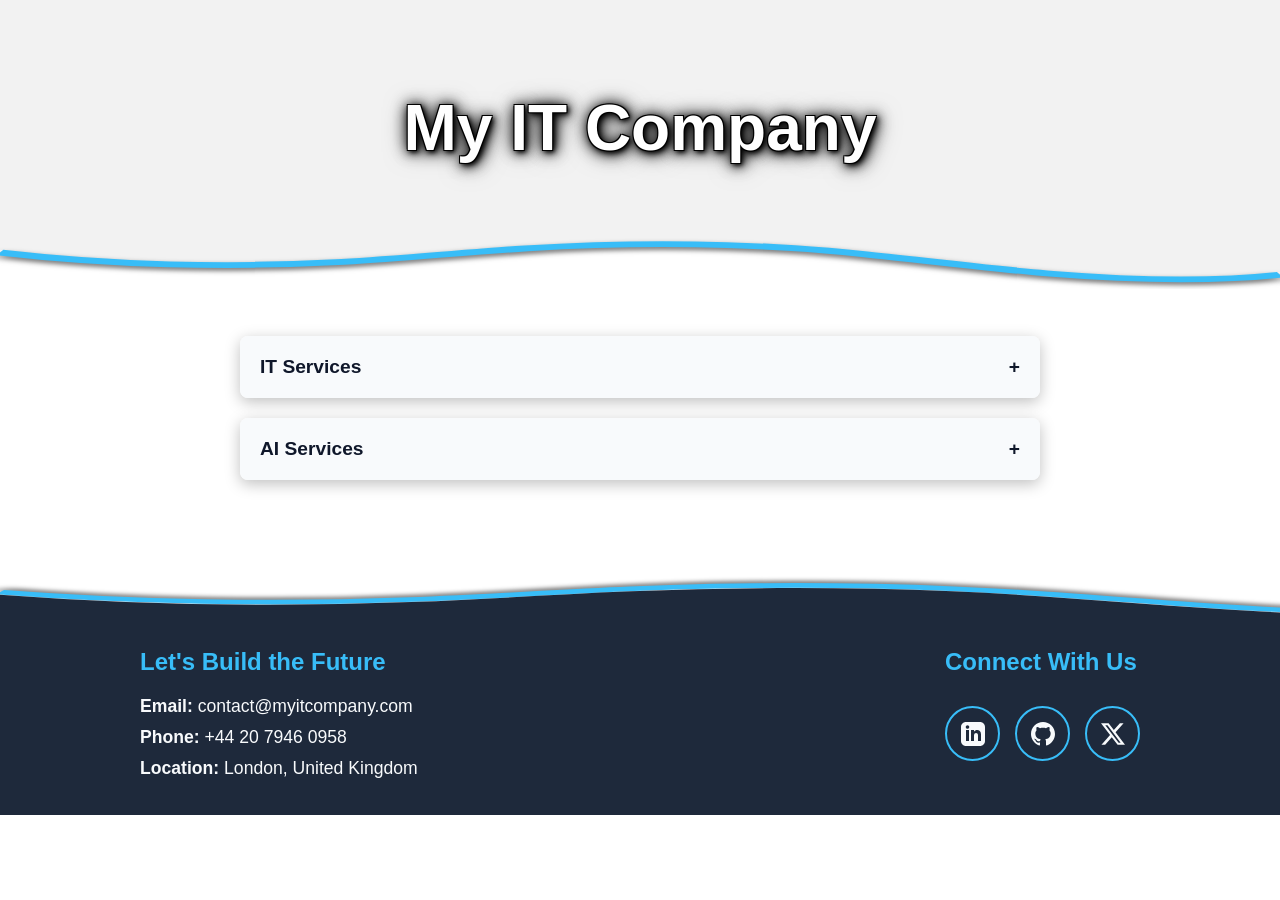
<file: MyITcompay/index.html>
<!DOCTYPE html>
<html lang="en">
<head>
    <meta charset="UTF-8">
    <meta name="viewport" content="width=device-width, initial-scale=1.0">
    <title>My IT Company</title>
    <link rel="stylesheet" href="style.css">
</head>
<body>

    <header class="top-section">
        <h1>My IT Company</h1>
        <div class="wave-bottom">
            <svg viewBox="0 0 1200 148" preserveAspectRatio="none" overflow="visible">
                <path d="M985.66,92.83C906.67,72,823.78,31,743.84,14.19c-82.26-17.34-168.06-16.33-250.45.39-57.84,11.73-114,31.07-172,41.86A600.21,600.21,0,0,1,0,27.35V160H1200V95.8C1132.19,118.92,1055.71,111.31,985.66,92.83Z" fill="#ffffff"></path>
                
                <path class="floating-ribbon" d="M1200,95.8 C1132.19,118.92,1055.71,111.31,985.66,92.83 C906.67,72,823.78,31,743.84,14.19 c-82.26-17.34-168.06-16.33-250.45.39 c-57.84,11.73-114,31.07-172,41.86 A600.21,600.21,0,0,1,0,27.35" fill="none" stroke="#38bdf8" stroke-width="18" transform="translate(0, 8)"></path>
                
            </svg>
        </div>
    </header>

    <main class="body-section">
        <div class="container">
            <div class="accordion-item">
                <button class="accordion-header">IT Services <span class="icon">+</span></button>
                <div class="accordion-content">
                    <ul>
                        <li>Cloud Architecture & Migration</li>
                        <li>Network Security & Auditing</li>
                        <li>Infrastructure Management</li>
                        <li>24/7 Tech Support</li>
                    </ul>
                </div>
            </div>

            <div class="accordion-item">
                <button class="accordion-header">AI Services <span class="icon">+</span></button>
                <div class="accordion-content">
                    <ul>
                        <li>Machine Learning Model Training</li>
                        <li>Generative AI Integration</li>
                        <li>Predictive Data Analytics</li>
                        <li>NLP & Chatbot Development</li>
                    </ul>
                </div>
            </div>
        </div>
        
        <div class="wave-bottom">
            <svg viewBox="0 0 1000 148" preserveAspectRatio="none" overflow="visible">
                <path class="floating-ribbon" d="M1200,95.8 C1132.19,118.92,1055.71,111.31,985.66,92.83 C906.67,72,823.78,31,743.84,14.19 c-82.26-17.34-168.06-16.33-250.45.39 c-57.84,11.73-114,31.07-172,41.86 A600.21,600.21,0,0,1,0,27.35" fill="none" stroke="#38bdf8" stroke-width="18" transform="translate(0, 8)"></path>
                
                <path 
                d="M985.66,92.83C906.67,72,823.78,31,743.84,14.19c-82.26-17.34-168.06-16.33-250.45.39-57.84,11.73-114,31.07-172,41.86A600.21,600.21,0,0,1,0,27.35V160H1200V95.8C1132.19,118.92,1055.71,111.31,985.66,92.83Z" fill="#1e293b" transform="translate(0, 18)"></path>
            </svg>
        </div>
    </main>

    <footer class="bottom-section">
        <div class="footer-container">
        
            <div class="contact-info">
                <h2>Let's Build the Future</h2>
                <p><strong>Email:</strong> contact@myitcompany.com</p>
                <p><strong>Phone:</strong> +44 20 7946 0958</p>
                <p><strong>Location:</strong> London, United Kingdom</p>
            </div>

            <div class="social-info">
                <h2>Connect With Us</h2>
                <div class="social-links">
                    <a href="https://linkedin.com" target="_blank" aria-label="LinkedIn">
                        <svg viewBox="0 0 24 24"><path d="M19 0h-14c-2.761 0-5 2.239-5 5v14c0 2.761 2.239 5 5 5h14c2.762 0 5-2.239 5-5v-14c0-2.761-2.238-5-5-5zm-11 19h-3v-11h3v11zm-1.5-12.268c-.966 0-1.75-.79-1.75-1.764s.784-1.764 1.75-1.764 1.75.79 1.75 1.764-.783 1.764-1.75 1.764zm13.5 12.268h-3v-5.604c0-3.368-4-3.113-4 0v5.604h-3v-11h3v1.765c1.396-2.586 7-2.777 7 2.476v6.759z"/></svg>
                    </a>
                
                    <a href="https://github.com" target="_blank" aria-label="GitHub">
                        <svg viewBox="0 0 24 24"><path d="M12 0c-6.626 0-12 5.373-12 12 0 5.302 3.438 9.8 8.207 11.387.599.111.793-.261.793-.577v-2.234c-3.338.726-4.033-1.416-4.033-1.416-.546-1.387-1.333-1.756-1.333-1.756-1.089-.745.083-.729.083-.729 1.205.084 1.839 1.237 1.839 1.237 1.07 1.834 2.807 1.304 3.492.997.107-.775.418-1.305.762-1.604-2.665-.305-5.467-1.334-5.467-5.931 0-1.311.469-2.381 1.236-3.221-.124-.303-.535-1.524.117-3.176 0 0 1.008-.322 3.301 1.23.957-.266 1.983-.399 3.003-.404 1.02.005 2.047.138 3.006.404 2.291-1.552 3.297-1.23 3.297-1.23.653 1.653.242 2.874.118 3.176.77.84 1.235 1.911 1.235 3.221 0 4.609-2.807 5.624-5.479 5.921.43.372.823 1.102.823 2.222v3.293c0 .319.192.694.801.576 4.765-1.589 8.199-6.086 8.199-11.386 0-6.627-5.373-12-12-12z"/></svg>
                    </a>
                
                    <a href="https://twitter.com" target="_blank" aria-label="X (Twitter)">
                        <svg viewBox="0 0 24 24"><path d="M18.901 1.153h3.68l-8.04 9.19L24 22.846h-7.406l-5.8-7.584-6.638 7.584H.474l8.6-9.83L0 1.154h7.594l5.243 6.932ZM17.61 20.644h2.039L6.486 3.24H4.298Z"/></svg>
                    </a>
                </div>
            </div>
        
        </div>
    </footer>

    <script src="script.js"></script>
</body>
</html>
</file>
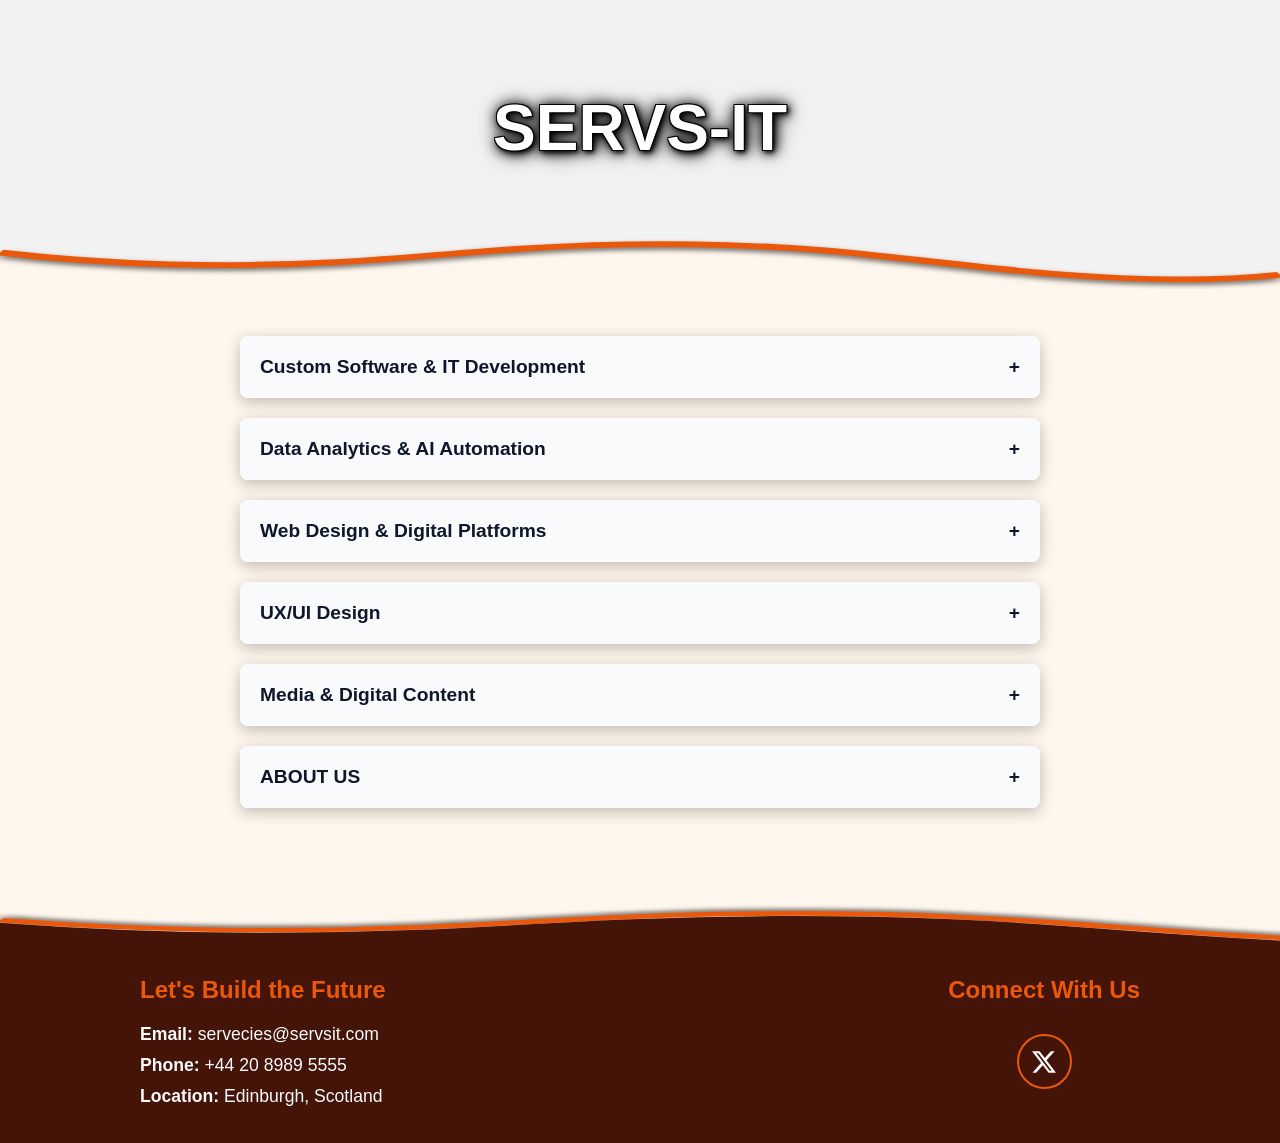
<file: MyITcompayDyn/index.html>
<!DOCTYPE html>
<html lang="en">
<head>
    <meta charset="UTF-8">
    <meta name="viewport" content="width=device-width, initial-scale=1.0">
    <title>My IT Company</title>
    <link rel="stylesheet" href="style.css">
</head>
<body>

    <header class="top-section">
        <h1 id="company-title">Loading...</h1>
        <div class="wave-bottom">
            <svg viewBox="0 0 1200 148" preserveAspectRatio="none" overflow="visible">
                <path class="wave-mask" 
                d="M985.66,92.83C906.67,72,823.78,31,743.84,14.19c-82.26-17.34-168.06-16.33-250.45.39-57.84,11.73-114,31.07-172,41.86A600.21,600.21,0,0,1,0,27.35V160H1200V95.8C1132.19,118.92,1055.71,111.31,985.66,92.83Z"
                ></path>
                
                <path class="floating-ribbon"
                d="M1200,95.8 C1132.19,118.92,1055.71,111.31,985.66,92.83 C906.67,72,823.78,31,743.84,14.19 c-82.26-17.34-168.06-16.33-250.45.39 c-57.84,11.73-114,31.07-172,41.86 A600.21,600.21,0,0,1,0,27.35" 
                fill="none" stroke-width="18" transform="translate(0, 8)"></path>
            </svg>
        </div>
    </header>

    <main class="body-section">
        <div class="container" id="dynamic-services-container"></div>
        
        <div class="wave-bottom">
            <svg viewBox="0 0 1000 148" preserveAspectRatio="none" overflow="visible">
                <path class="floating-ribbon"
                d="M1200,95.8 C1132.19,118.92,1055.71,111.31,985.66,92.83 C906.67,72,823.78,31,743.84,14.19 c-82.26-17.34-168.06-16.33-250.45.39 c-57.84,11.73-114,31.07-172,41.86 A600.21,600.21,0,0,1,0,27.35" 
                fill="none" stroke-width="18" transform="translate(0, 8)"></path>
                
                <path class="wave-mask"
                d="M985.66,92.83C906.67,72,823.78,31,743.84,14.19c-82.26-17.34-168.06-16.33-250.45.39-57.84,11.73-114,31.07-172,41.86A600.21,600.21,0,0,1,0,27.35V160H1200V95.8C1132.19,118.92,1055.71,111.31,985.66,92.83Z" 
                transform="translate(0, 18)"></path>
            </svg>
        </div>
    </main>

    <footer class="bottom-section">
        <div class="footer-container">
        
            <div class="contact-info">
                <h2>Let's Build the Future</h2>
                <p><strong>Email:</strong> <span id="contact-email">...</span></p>
                <p><strong>Phone:</strong> <span id="contact-phone">...</span></p>
                <p><strong>Location:</strong> <span id="contact-location">...</span></p>
            </div>

            <div class="social-info">
                <h2>Connect With Us</h2>
                <div class="social-links" id="dynamic-social-links"></div>
            </div>
        
        </div>
    </footer>

    <script src="script.js"></script>
</body>
</html>
</file>
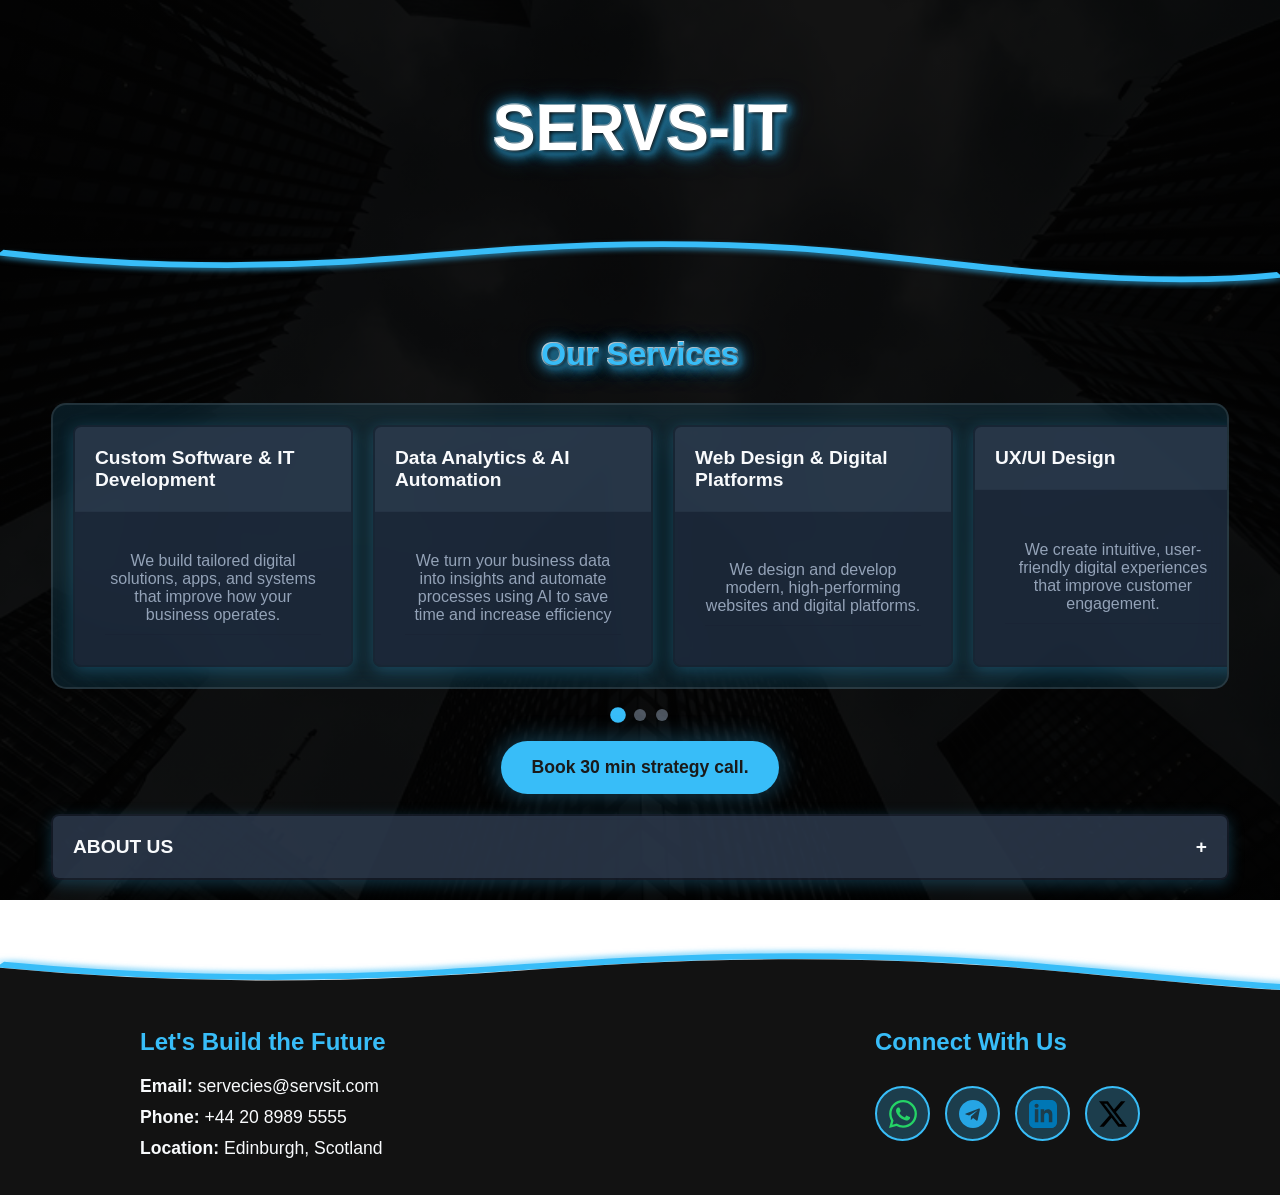
<file: Ribbon01Dyn/index.html>
<!DOCTYPE html>
<html lang="en">
<head>
    <meta charset="UTF-8">
    <meta name="viewport" content="width=device-width, initial-scale=1.0">
    <title id="company-title">Loading...</title>
    <link rel="stylesheet" href="master.css">
</head>
<body>

    <header class="top-section">
        <h1 id="company-title">Loading...</h1>
        <div class="wave-bottom">
            <svg viewBox="0 0 1200 148" preserveAspectRatio="none" overflow="visible">
                <path class="wave-mask" 
                d="M985.66,92.83C906.67,72,823.78,31,743.84,14.19c-82.26-17.34-168.06-16.33-250.45.39-57.84,11.73-114,31.07-172,41.86A600.21,600.21,0,0,1,0,27.35V160H1200V95.8C1132.19,118.92,1055.71,111.31,985.66,92.83Z"
                ></path>
                
                <path class="floating-ribbon" 
                d="M1200,95.8 C1132.19,118.92,1055.71,111.31,985.66,92.83 C906.67,72,823.78,31,743.84,14.19 c-82.26-17.34-168.06-16.33-250.45.39 c-57.84,11.73-114,31.07-172,41.86 A600.21,600.21,0,0,1,0,27.35"
                fill="none" stroke-width="18" transform="translate(0, 8)"></path>
            </svg>
        </div>
    </header>

    <main class="body-section">
        <h2 id="services-section-title" class="section-title"></h2>
        <div class="container" id="dynamic-services-container"></div>
        <div class="scroll-dots" id="scroll-dots"></div>
        
        <div class="cta-container">
            <a href="#" id="booking-link" class="btn-strategy">
                Book 30 min strategy call.</a>
        </div>
        
        <div class="container" id="dynamic-about-container"></div>
        
        <div class="wave-bottom">
            <svg viewBox="0 0 1000 148" preserveAspectRatio="none" overflow="visible">
                <path class="floating-ribbon"
                d="M1200,95.8 C1132.19,118.92,1055.71,111.31,985.66,92.83 C906.67,72,823.78,31,743.84,14.19 c-82.26-17.34-168.06-16.33-250.45.39 c-57.84,11.73-114,31.07-172,41.86 A600.21,600.21,0,0,1,0,27.35" 
                fill="none" stroke-width="18" transform="translate(0, 8)"></path>
                
                <path class="wave-mask"
                d="M985.66,92.83C906.67,72,823.78,31,743.84,14.19c-82.26-17.34-168.06-16.33-250.45.39-57.84,11.73-114,31.07-172,41.86A600.21,600.21,0,0,1,0,27.35V160H1200V95.8C1132.19,118.92,1055.71,111.31,985.66,92.83Z" 
                transform="translate(0, 18)"></path>
            </svg>
        </div>
    </main>

    <footer class="bottom-section">
        <div class="footer-container">
        
            <div class="contact-info">
                <h2>Let's Build the Future</h2>
                <p><strong>Email:</strong> <span id="contact-email">...</span></p>
                <p><strong>Phone:</strong> <span id="contact-phone">...</span></p>
                <p><strong>Location:</strong> <span id="contact-location">...</span></p>
            </div>

            <div class="social-info">
                <h2>Connect With Us</h2>
                <div class="social-links" id="dynamic-social-links"></div>
            </div>
        
        </div>
    </footer>

    <script type="module" src="master.js"></script>
</body>
</html>
</file>
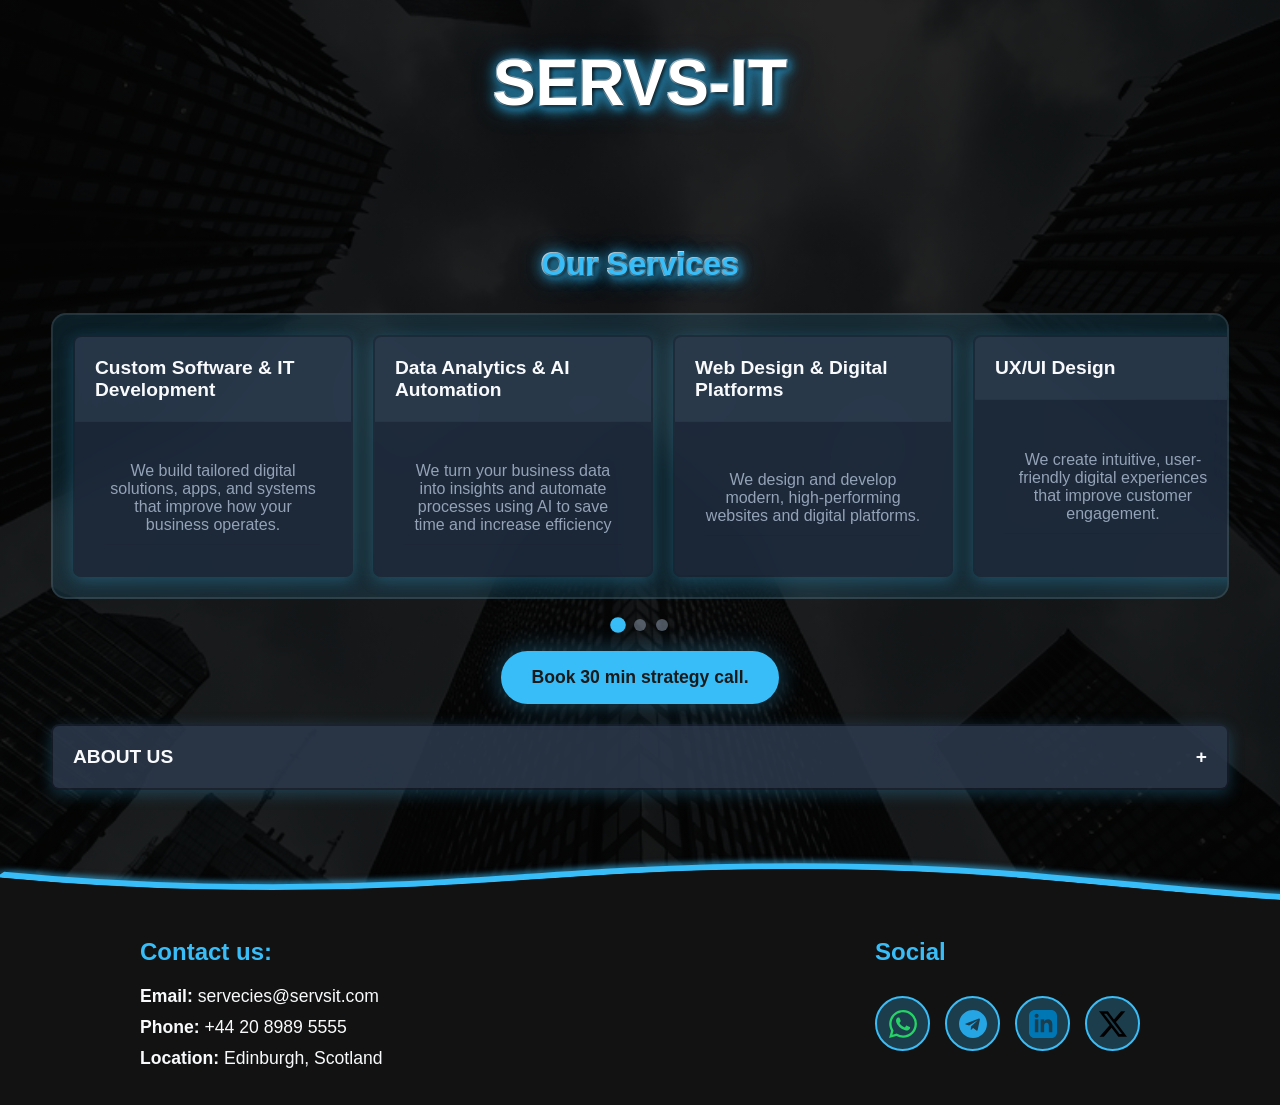
<file: Ribbon02Dyn/index.html>
<!DOCTYPE html>
<html lang="en">
<head>
    <meta charset="UTF-8">
    <meta name="viewport" content="width=device-width, initial-scale=1.0">
    <title id="company-title">Loading...</title>
    <link rel="stylesheet" href="master.css">
</head>
<body>

    <header class="top-section">
        <h1 id="company-title">Loading...</h1>
    </header>

    <main class="body-section">
        <h2 id="services-section-title" class="section-title"></h2>
        <div class="container" id="dynamic-services-container"></div>
        <div class="scroll-dots" id="scroll-dots"></div>
        
        <div class="cta-container">
            <a href="#" id="booking-link" class="btn-strategy">
                Book 30 min strategy call.</a>
        </div>
        
        <div class="container" id="dynamic-about-container"></div>
        
        <div class="wave-bottom">
            <svg viewBox="0 0 1000 148" preserveAspectRatio="none" overflow="visible">
                <path class="floating-ribbon"
                d="M1200,95.8 C1132.19,118.92,1055.71,111.31,985.66,92.83 C906.67,72,823.78,31,743.84,14.19 c-82.26-17.34-168.06-16.33-250.45.39 c-57.84,11.73-114,31.07-172,41.86 A600.21,600.21,0,0,1,0,27.35" 
                fill="none" stroke-width="18" transform="translate(0, 8)"></path>
                
                <path class="wave-mask"
                d="M985.66,92.83C906.67,72,823.78,31,743.84,14.19c-82.26-17.34-168.06-16.33-250.45.39-57.84,11.73-114,31.07-172,41.86A600.21,600.21,0,0,1,0,27.35V160H1200V95.8C1132.19,118.92,1055.71,111.31,985.66,92.83Z" 
                transform="translate(0, 18)"></path>
            </svg>
        </div>
    </main>

    <footer class="bottom-section">
        <div class="footer-container">
        
            <div class="contact-info">
                <h2>Contact us:</h2>
                <p><strong>Email:</strong> <span id="contact-email">...</span></p>
                <p><strong>Phone:</strong> <span id="contact-phone">...</span></p>
                <p><strong>Location:</strong> <span id="contact-location">...</span></p>
            </div>

            <div class="social-info">
                <h2>Social</h2>
                <div class="social-links" id="dynamic-social-links"></div>
            </div>
        
        </div>
    </footer>

    <script type="module" src="master.js"></script>
</body>
</html>
</file>
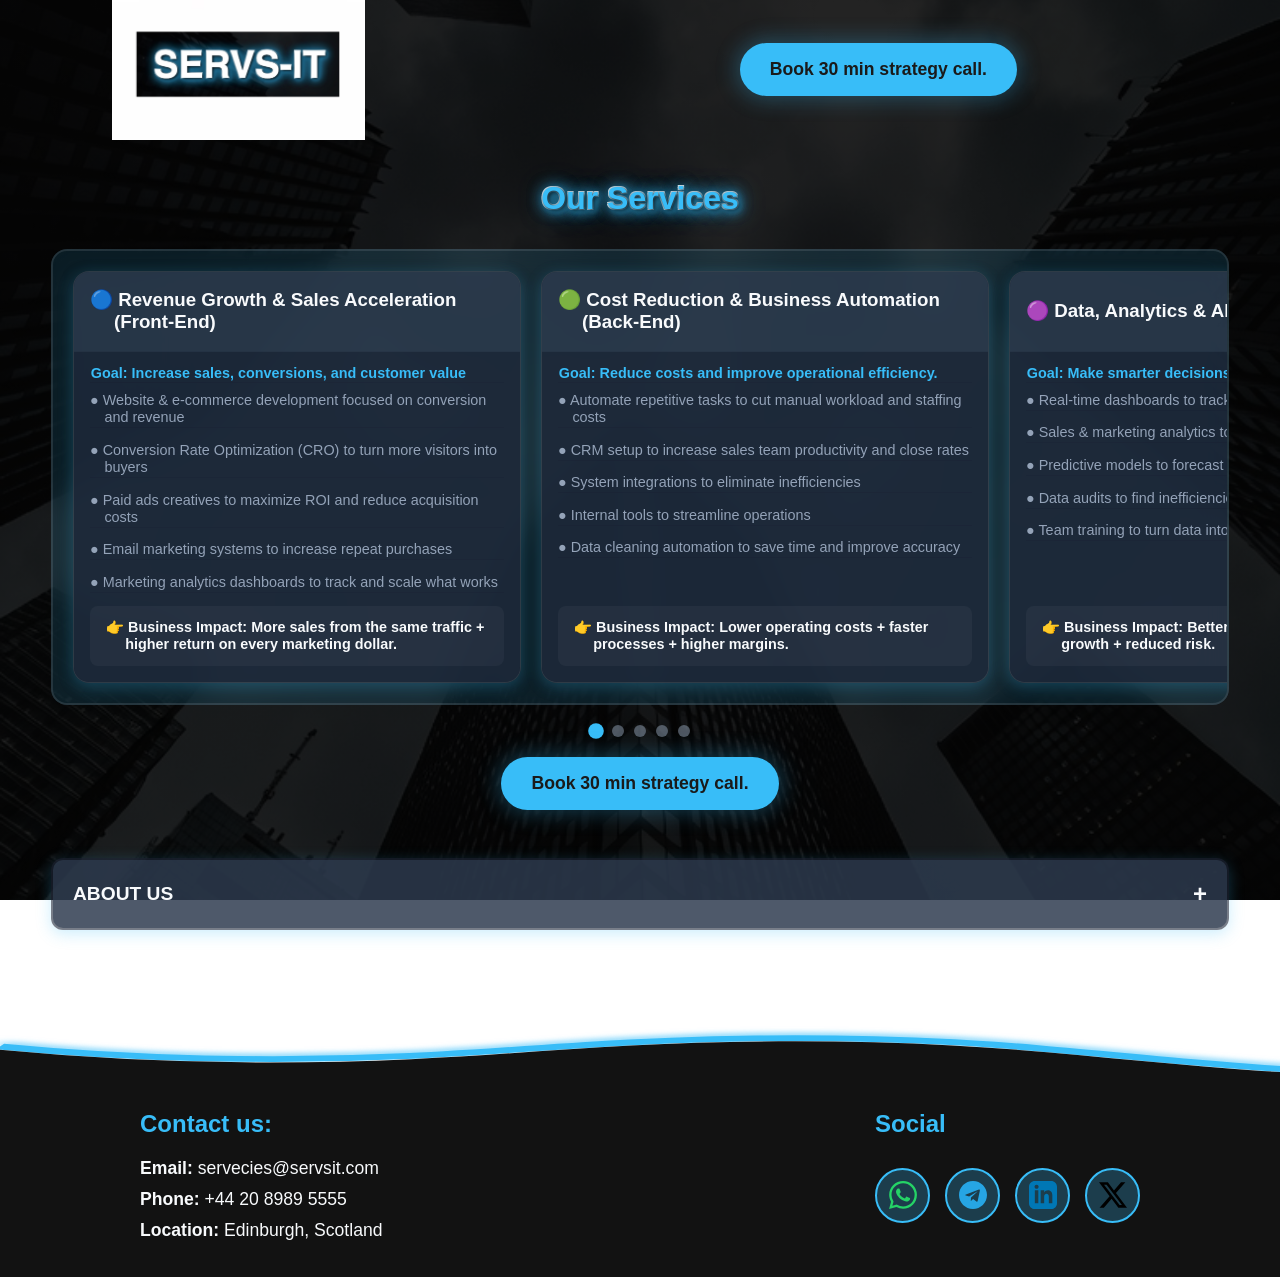
<file: Ribbon03Dyn/index.html>
<!DOCTYPE html>
<html lang="en">
<head>
    <meta charset="UTF-8">
    <meta name="viewport" content="width=device-width, initial-scale=1.0">
    
    <link rel="icon" type="image/x-icon" href="src/favicon.ico">
    
    <link rel="icon" type="image/png" sizes="32x32" href="src/logo.png">
    <link rel="icon" type="image/png" sizes="16x16" href="src/logo.png">
    
    <link rel="apple-touch-icon" sizes="180x180" href="src/logo.png">
    
    <title id="company-title">Loading...</title>
    <link rel="stylesheet" href="master.css">
</head>
<body>

    <header class="top-section">
        <div id="logo-container"></div>

        <div class="cta-container">
            <a href="#" id="booking-link" class="btn-strategy">
                Book 30 min strategy call.</a>
        </div>
    </header>

    <main class="body-section">
        <h2 id="services-section-title" class="section-title"></h2>
        <div class="container" id="dynamic-flashcard-container"></div>
        <div class="scroll-dots" id="scroll-dots"></div>
        
        <div class="cta-container">
            <a href="#" id="booking-link" class="btn-strategy">
                Book 30 min strategy call.</a>
        </div>
        
        <div class="container" id="dynamic-about-container"></div>
        
        <div class="wave-bottom">
            <svg viewBox="0 0 1000 148" preserveAspectRatio="none" overflow="visible">
                <path class="floating-ribbon"
                d="M1200,95.8 C1132.19,118.92,1055.71,111.31,985.66,92.83 C906.67,72,823.78,31,743.84,14.19 c-82.26-17.34-168.06-16.33-250.45.39 c-57.84,11.73-114,31.07-172,41.86 A600.21,600.21,0,0,1,0,27.35" 
                fill="none" stroke-width="18" transform="translate(0, 8)"></path>
                
                <path class="wave-mask"
                d="M985.66,92.83C906.67,72,823.78,31,743.84,14.19c-82.26-17.34-168.06-16.33-250.45.39-57.84,11.73-114,31.07-172,41.86A600.21,600.21,0,0,1,0,27.35V160H1200V95.8C1132.19,118.92,1055.71,111.31,985.66,92.83Z" 
                transform="translate(0, 18)"></path>
            </svg>
        </div>
    </main>

    <footer class="bottom-section">
        <div class="footer-container">
        
            <div class="contact-info">
                <h2>Contact us:</h2>
                <p><strong>Email:</strong> <span id="contact-email">...</span></p>
                <p><strong>Phone:</strong> <span id="contact-phone">...</span></p>
                <p><strong>Location:</strong> <span id="contact-location">...</span></p>
            </div>

            <div class="social-info">
                <h2>Social</h2>
                <div class="social-links" id="dynamic-social-links"></div>
            </div>
        
        </div>
    </footer>

    <script type="module" src="master.js"></script>
</body>
</html>
</file>
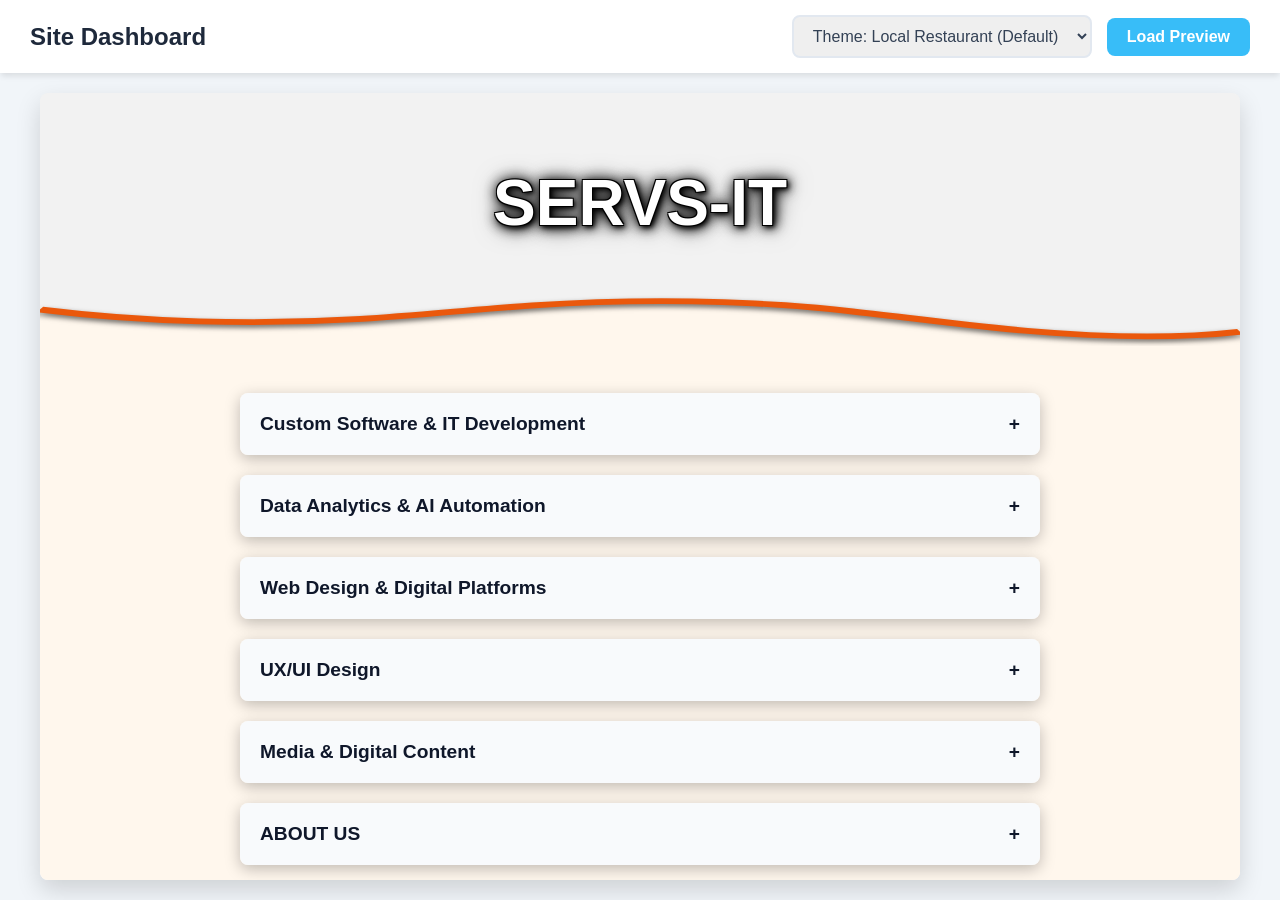
<file: MyITcompayDyn/dashboard.html>
<!DOCTYPE html>
<html lang="en">
<head>
    <meta charset="UTF-8">
    <meta name="viewport" content="width=device-width, initial-scale=1.0">
    <title>Theme Dashboard</title>
    <style>
        /* Base Reset */
        * {
            margin: 0;
            padding: 0;
            box-sizing: border-box;
            font-family: 'Segoe UI', Roboto, Helvetica, Arial, sans-serif;
        }

        body {
            display: flex;
            flex-direction: column;
            height: 100vh;
            background-color: #f1f5f9; /* Soft background to make the preview pop */
            color: #0f172a;
            overflow: hidden; /* Prevents double scrollbars */
        }

        /* --- TOP CONTROL BAR --- */
        .control-bar {
            display: flex;
            align-items: center;
            justify-content: space-between;
            background-color: #ffffff;
            padding: 15px 30px;
            box-shadow: 0 4px 6px -1px rgba(0, 0, 0, 0.1);
            z-index: 10;
        }

        .branding {
            font-size: 1.5rem;
            font-weight: bold;
            color: #1e293b;
        }

        .controls {
            display: flex;
            gap: 15px;
            align-items: center;
        }

        select {
            padding: 10px 15px;
            border: 2px solid #e2e8f0;
            border-radius: 8px;
            font-size: 1rem;
            color: #334155;
            outline: none;
            cursor: pointer;
            transition: border-color 0.3s ease;
            min-width: 250px;
        }

        select:focus {
            border-color: #38bdf8;
        }

        button {
            background-color: #38bdf8;
            color: #ffffff;
            border: none;
            padding: 10px 20px;
            border-radius: 8px;
            font-size: 1rem;
            font-weight: bold;
            cursor: pointer;
            transition: background-color 0.3s ease, transform 0.1s ease;
        }

        button:hover {
            background-color: #0284c7;
        }

        button:active {
            transform: scale(0.98);
        }

        /* --- IFRAME PREVIEW CONTAINER --- */
        .preview-container {
            flex-grow: 1;
            width: 100%;
            padding: 20px;
            display: flex;
            justify-content: center;
        }

        iframe {
            width: 100%;
            max-width: 1200px; /* Gives the preview a nice desktop width */
            height: 100%;
            border: none;
            border-radius: 8px;
            box-shadow: 0 10px 25px rgba(0, 0, 0, 0.15);
            background-color: #ffffff;
        }
        
        /* --- MOBILE RESPONSIVENESS --- */
        @media (max-width: 600px) {
            .control-bar {
                flex-direction: column;
                padding: 10px;
                gap: 8px;
            }
            
            .branding {
                font-size: 1.25rem; 
            }
            
            .controls {
                align-items: center;
                justify-content: space-between;
                width: 100%;
                gap: 8px;
            }
            
            select {
                width: 60%;
                padding: 8px 10px;
                font-size: 0.9rem;
                min-width: 0; /* Overrides the 250px min-width so it fits on tiny screens */
            }
            
            button {
                width: 40%;
                padding: 8px 10px;
                font-size: 0.9rem;
                min-width: 0; /* Overrides the 250px min-width so it fits on tiny screens */
            }

            .preview-container {
                padding: 10px 0px 60px 0px; /* Reduces the grey border on mobile to give the site more room */
            }
        }
    </style>
</head>
<body>

    <div class="control-bar">
        <div class="branding">Site Dashboard</div>
        <div class="controls">
            <select id="theme-selector">
                <option value="restaurant.json">Theme: Local Restaurant (Default)</option>
                <option value="healthcare.json">Theme: Healthcare Clinic</option>
                <option value="content.json">Theme: SERVS IT Company</option>
                <option value="MyITcompany.json">Theme: My IT Company</option>
            </select>
            <button id="load-btn">Load Preview</button>
        </div>
    </div>

    <div class="preview-container">
        <iframe id="site-preview" src="index.html?theme=content.json" title="Website Preview"></iframe>
    </div>

    <script>
        document.addEventListener('DOMContentLoaded', () => {
            const loadBtn = document.getElementById('load-btn');
            const themeSelector = document.getElementById('theme-selector');
            const sitePreview = document.getElementById('site-preview');

            // Function to update the iframe source
            function updatePreview() {
                const selectedTheme = themeSelector.value;
                // Instead of redirecting the whole window, we just change the iframe's URL
                sitePreview.src = `index.html?theme=${encodeURIComponent(selectedTheme)}`;
            }

            // Update iframe when button is clicked
            loadBtn.addEventListener('click', updatePreview);

            // Bonus: Auto-update the iframe when the dropdown selection changes
            themeSelector.addEventListener('change', updatePreview);
        });
    </script>

</body>
</html>
</file>
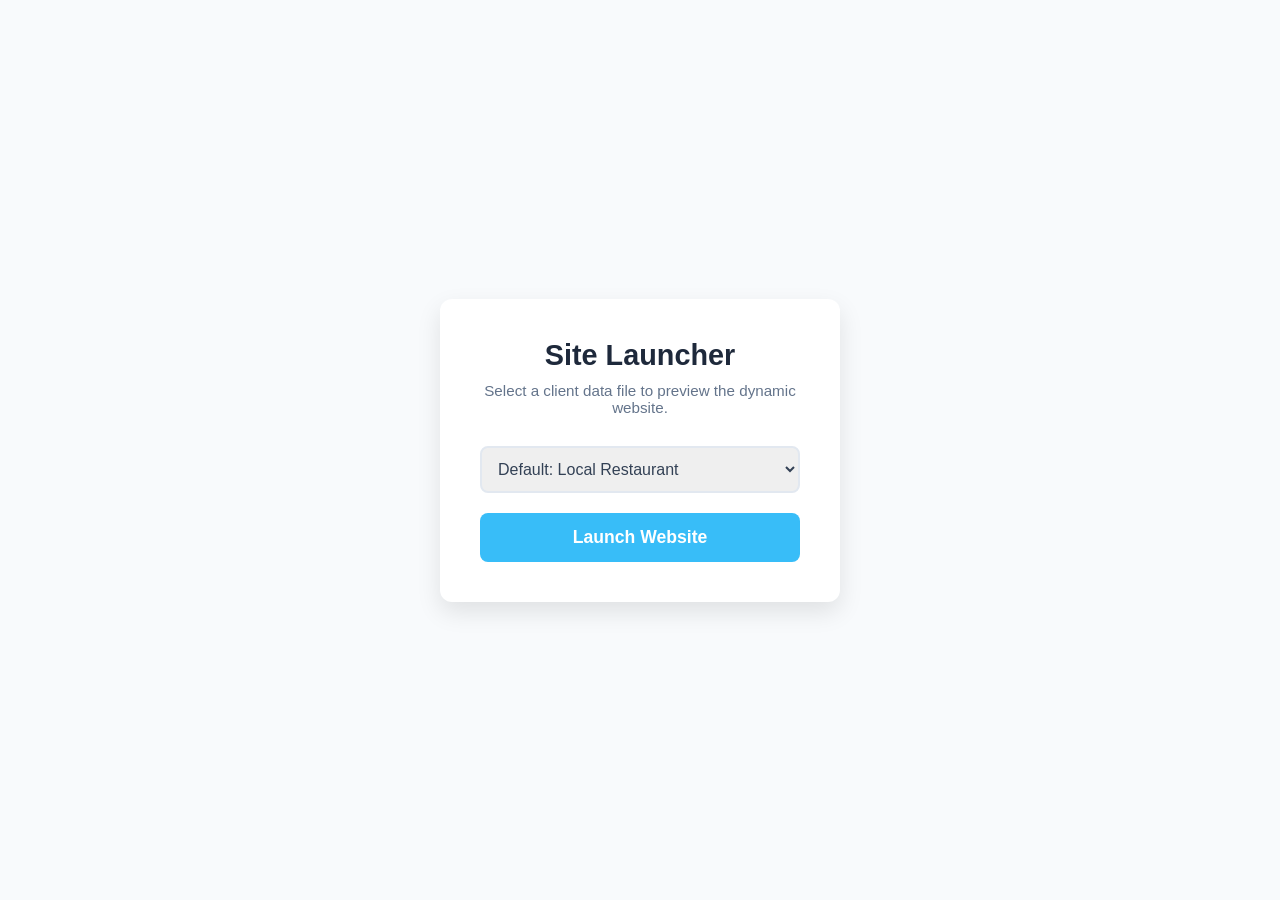
<file: MyITcompayDyn/launcher.html>
<!DOCTYPE html>
<html lang="en">
<head>
    <meta charset="UTF-8">
    <meta name="viewport" content="width=device-width, initial-scale=1.0">
    <title>Theme Launcher</title>
    <style>
        /* Keeping the styling consistent with your main site's clean aesthetic */
        * {
            margin: 0;
            padding: 0;
            box-sizing: border-box;
            font-family: 'Segoe UI', Roboto, Helvetica, Arial, sans-serif;
        }

        body {
            background-color: #f8fafc;
            display: flex;
            align-items: center;
            justify-content: center;
            height: 100vh;
            color: #0f172a;
        }

        .launcher-card {
            background-color: #ffffff;
            padding: 40px;
            border-radius: 12px;
            box-shadow: 0 10px 25px rgba(0, 0, 0, 0.1);
            text-align: center;
            width: 100%;
            max-width: 400px;
        }

        .launcher-card h1 {
            color: #1e293b;
            margin-bottom: 10px;
            font-size: 1.8rem;
        }

        .launcher-card p {
            color: #64748b;
            margin-bottom: 30px;
            font-size: 0.95rem;
        }

        select {
            width: 100%;
            padding: 12px;
            border: 2px solid #e2e8f0;
            border-radius: 8px;
            font-size: 1rem;
            color: #334155;
            margin-bottom: 20px;
            outline: none;
            cursor: pointer;
            transition: border-color 0.3s ease;
        }

        select:focus {
            border-color: #38bdf8;
        }

        button {
            width: 100%;
            background-color: #38bdf8;
            color: #ffffff;
            border: none;
            padding: 14px;
            border-radius: 8px;
            font-size: 1.1rem;
            font-weight: bold;
            cursor: pointer;
            transition: background-color 0.3s ease, transform 0.1s ease;
        }

        button:hover {
            background-color: #0284c7;
        }

        button:active {
            transform: scale(0.98);
        }
    </style>
</head>
<body>

    <div class="launcher-card">
        <h1>Site Launcher</h1>
        <p>Select a client data file to preview the dynamic website.</p>

        <select id="theme-selector">
            <option value="restaurant.json">Default: Local Restaurant</option>
            <option value="healthcare.json">Theme: Healthcare Clinic</option>
            <option value="content.json">Theme: SERVS IT Company</option>
            <option value="MyITcompany.json">Theme: My IT Company</option>
            <option value="startup.json">Theme: Tech Startup</option>
        </select>

        <button id="launch-btn">Launch Website</button>
    </div>

    <script>
        document.addEventListener('DOMContentLoaded', () => {
            const launchBtn = document.getElementById('launch-btn');
            const themeSelector = document.getElementById('theme-selector');

            launchBtn.addEventListener('click', () => {
                // Grab the selected JSON filename from the dropdown
                const selectedTheme = themeSelector.value;
                
                // Redirect to the main index.html and pass the JSON filename in the URL
                window.location.href = `index.html?theme=${encodeURIComponent(selectedTheme)}`;
            });
        });
    </script>

</body>
</html>
</file>
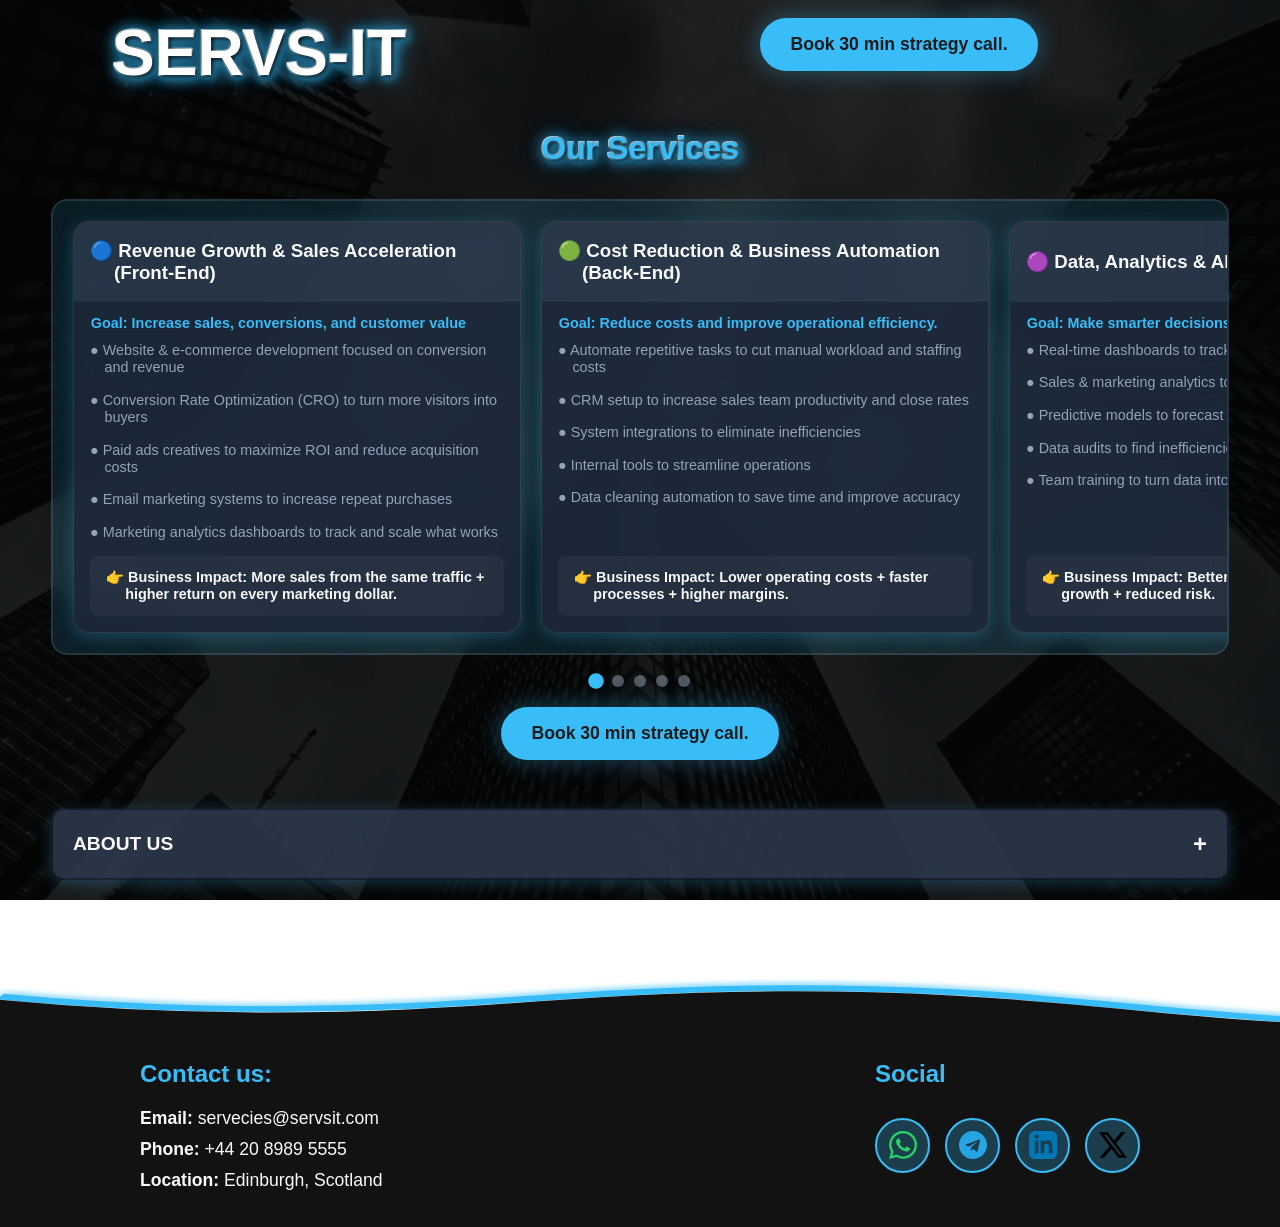
<file: Ribbon03Dyn/index2.html>
<!DOCTYPE html>
<html lang="en">
<head>
    <meta charset="UTF-8">
    <meta name="viewport" content="width=device-width, initial-scale=1.0">
    
    <link rel="icon" type="image/x-icon" href="src/favicon.ico">
    
    <link rel="icon" type="image/png" sizes="32x32" href="src/logo.png">
    <link rel="icon" type="image/png" sizes="16x16" href="src/logo.png">
    
    <link rel="apple-touch-icon" sizes="180x180" href="src/logo.png">
    
    <title id="company-title">Loading...</title>
    <link rel="stylesheet" href="master.css">
</head>
<body>

    <header class="top-section">
        <div id="logo-container"></div>

        <div class="cta-container">
            <a href="#" id="booking-link" class="btn-strategy">
                Book 30 min strategy call.</a>
        </div>
    </header>

    <main class="body-section">
        <h2 id="services-section-title" class="section-title"></h2>
        <div class="container" id="dynamic-flashcard-container"></div>
        <div class="scroll-dots" id="scroll-dots"></div>
        
        <div class="cta-container">
            <a href="#" id="booking-link" class="btn-strategy">
                Book 30 min strategy call.</a>
        </div>
        
        <div class="container" id="dynamic-about-container"></div>
        
        <div class="wave-bottom">
            <svg viewBox="0 0 1000 148" preserveAspectRatio="none" overflow="visible">
                <path class="floating-ribbon"
                d="M1200,95.8 C1132.19,118.92,1055.71,111.31,985.66,92.83 C906.67,72,823.78,31,743.84,14.19 c-82.26-17.34-168.06-16.33-250.45.39 c-57.84,11.73-114,31.07-172,41.86 A600.21,600.21,0,0,1,0,27.35" 
                fill="none" stroke-width="18" transform="translate(0, 8)"></path>
                
                <path class="wave-mask"
                d="M985.66,92.83C906.67,72,823.78,31,743.84,14.19c-82.26-17.34-168.06-16.33-250.45.39-57.84,11.73-114,31.07-172,41.86A600.21,600.21,0,0,1,0,27.35V160H1200V95.8C1132.19,118.92,1055.71,111.31,985.66,92.83Z" 
                transform="translate(0, 18)"></path>
            </svg>
        </div>
    </main>

    <footer class="bottom-section">
        <div class="footer-container">
        
            <div class="contact-info">
                <h2>Contact us:</h2>
                <p><strong>Email:</strong> <span id="contact-email">...</span></p>
                <p><strong>Phone:</strong> <span id="contact-phone">...</span></p>
                <p><strong>Location:</strong> <span id="contact-location">...</span></p>
            </div>

            <div class="social-info">
                <h2>Social</h2>
                <div class="social-links" id="dynamic-social-links"></div>
            </div>
        
        </div>
    </footer>

    <script type="module" src="master2.js"></script>
</body>
</html>
</file>
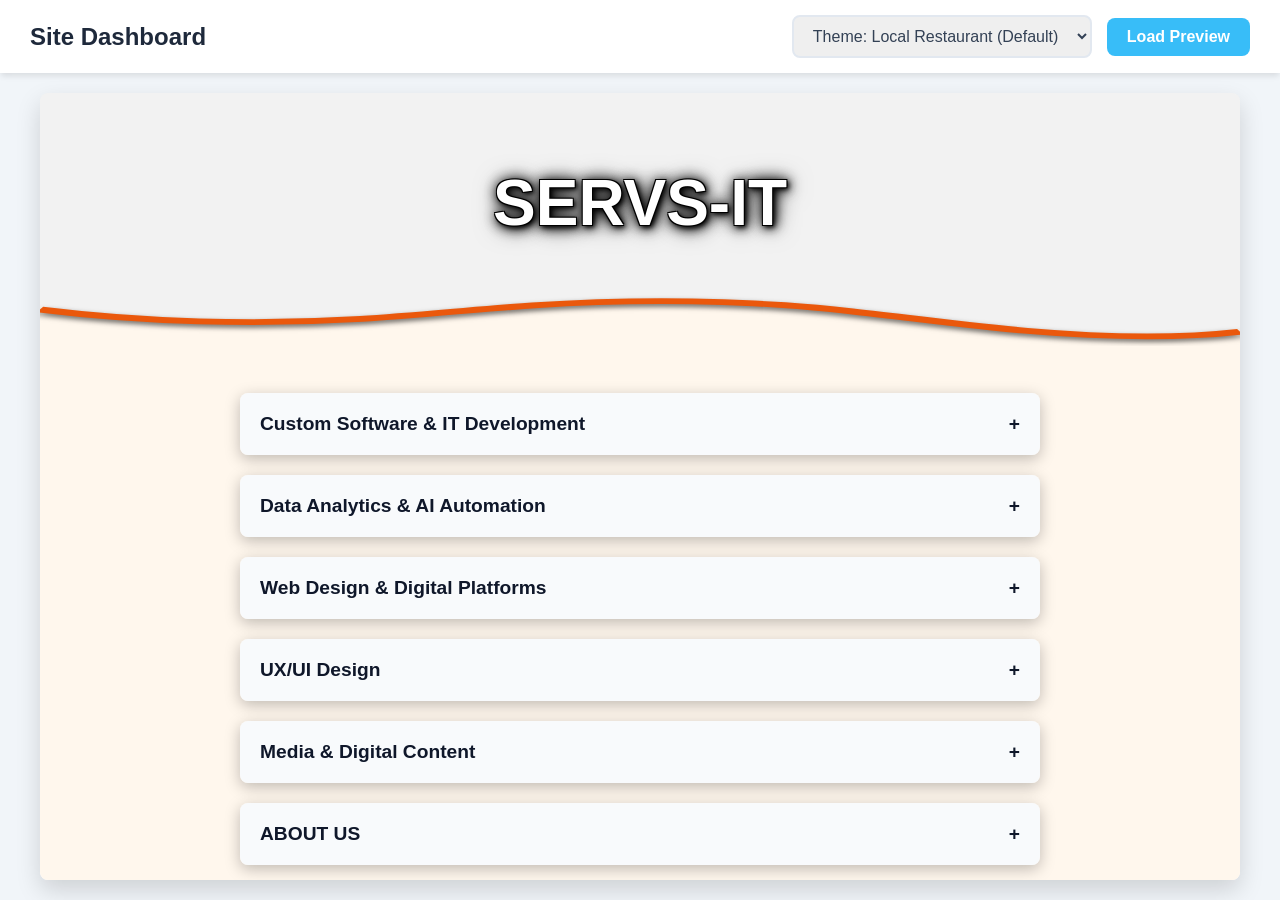
<file: MyITcompayDyn/tools/dashboard.html>
<!DOCTYPE html>
<html lang="en">
<head>
    <meta charset="UTF-8">
    <meta name="viewport" content="width=device-width, initial-scale=1.0">
    <title>Theme Dashboard</title>
    <style>
        /* Base Reset */
        * {
            margin: 0;
            padding: 0;
            box-sizing: border-box;
            font-family: 'Segoe UI', Roboto, Helvetica, Arial, sans-serif;
        }

        body {
            display: flex;
            flex-direction: column;
            height: 100vh;
            background-color: #f1f5f9; /* Soft background to make the preview pop */
            color: #0f172a;
            overflow: hidden; /* Prevents double scrollbars */
        }

        /* --- TOP CONTROL BAR --- */
        .control-bar {
            display: flex;
            align-items: center;
            justify-content: space-between;
            background-color: #ffffff;
            padding: 15px 30px;
            box-shadow: 0 4px 6px -1px rgba(0, 0, 0, 0.1);
            z-index: 10;
        }

        .branding {
            font-size: 1.5rem;
            font-weight: bold;
            color: #1e293b;
        }

        .controls {
            display: flex;
            gap: 15px;
            align-items: center;
        }

        select {
            padding: 10px 15px;
            border: 2px solid #e2e8f0;
            border-radius: 8px;
            font-size: 1rem;
            color: #334155;
            outline: none;
            cursor: pointer;
            transition: border-color 0.3s ease;
            min-width: 250px;
        }

        select:focus {
            border-color: #38bdf8;
        }

        button {
            background-color: #38bdf8;
            color: #ffffff;
            border: none;
            padding: 10px 20px;
            border-radius: 8px;
            font-size: 1rem;
            font-weight: bold;
            cursor: pointer;
            transition: background-color 0.3s ease, transform 0.1s ease;
        }

        button:hover {
            background-color: #0284c7;
        }

        button:active {
            transform: scale(0.98);
        }

        /* --- IFRAME PREVIEW CONTAINER --- */
        .preview-container {
            flex-grow: 1;
            width: 100%;
            padding: 20px;
            display: flex;
            justify-content: center;
        }

        iframe {
            width: 100%;
            max-width: 1200px; /* Gives the preview a nice desktop width */
            height: 100%;
            border: none;
            border-radius: 8px;
            box-shadow: 0 10px 25px rgba(0, 0, 0, 0.15);
            background-color: #ffffff;
        }
        
        /* --- MOBILE RESPONSIVENESS --- */
        @media (max-width: 600px) {
            .control-bar {
                flex-direction: column;
                padding: 10px;
                gap: 8px;
            }
            
            .branding {
                font-size: 1.25rem; 
            }
            
            .controls {
                align-items: center;
                justify-content: space-between;
                width: 100%;
                gap: 8px;
            }
            
            select {
                width: 60%;
                padding: 8px 10px;
                font-size: 0.9rem;
                min-width: 0; /* Overrides the 250px min-width so it fits on tiny screens */
            }
            
            button {
                width: 40%;
                padding: 8px 10px;
                font-size: 0.9rem;
                min-width: 0; /* Overrides the 250px min-width so it fits on tiny screens */
            }

            .preview-container {
                padding: 10px 0px 60px 0px; /* Reduces the grey border on mobile to give the site more room */
            }
        }
    </style>
</head>
<body>

    <div class="control-bar">
        <div class="branding">Site Dashboard</div>
        <div class="controls">
            <select id="theme-selector">
                <option value="samples/restaurant.json">Theme: Local Restaurant (Default)</option>
                <option value="samples/healthcare.json">Theme: Healthcare Clinic</option>
                <option value="samples/content.json">Theme: SERVS IT Company</option>
                <option value="samples/MyITcompany.json">Theme: My IT Company</option>
            </select>
            <button id="load-btn">Load Preview</button>
        </div>
    </div>

    <div class="preview-container">
        <iframe id="site-preview" src="../index.html?theme=samples/content.json" title="Website Preview"></iframe>
    </div>

    <script>
        document.addEventListener('DOMContentLoaded', () => {
            const loadBtn = document.getElementById('load-btn');
            const themeSelector = document.getElementById('theme-selector');
            const sitePreview = document.getElementById('site-preview');

            // Function to update the iframe source
            function updatePreview() {
                const selectedTheme = themeSelector.value;
                // Instead of redirecting the whole window, we just change the iframe's URL
                sitePreview.src = `../index.html?theme=${encodeURIComponent(selectedTheme)}`;
            }

            // Update iframe when button is clicked
            loadBtn.addEventListener('click', updatePreview);

            // Bonus: Auto-update the iframe when the dropdown selection changes
            themeSelector.addEventListener('change', updatePreview);
        });
    </script>

</body>
</html>
</file>
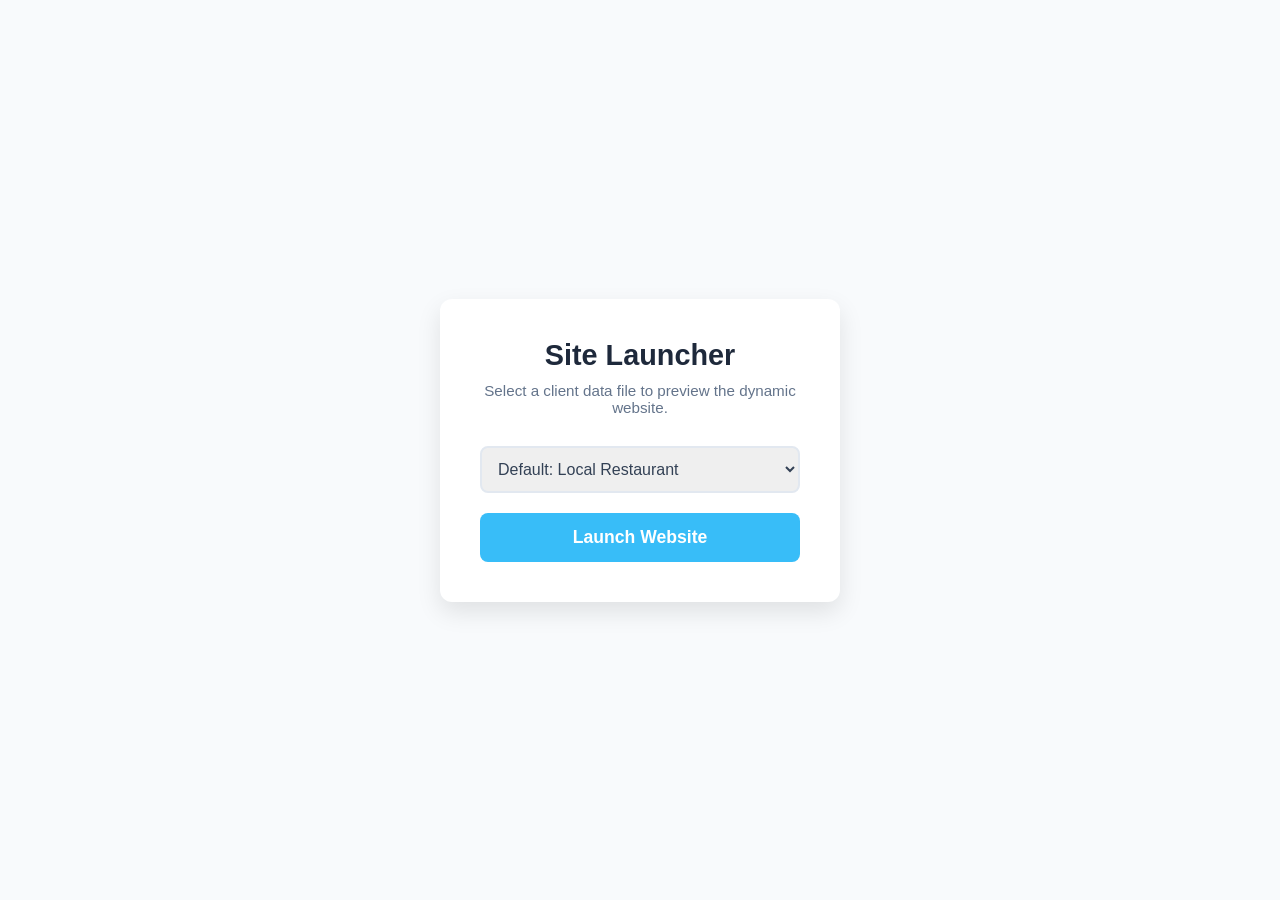
<file: MyITcompayDyn/tools/launcher.html>
<!DOCTYPE html>
<html lang="en">
<head>
    <meta charset="UTF-8">
    <meta name="viewport" content="width=device-width, initial-scale=1.0">
    <title>Theme Launcher</title>
    <style>
        /* Keeping the styling consistent with your main site's clean aesthetic */
        * {
            margin: 0;
            padding: 0;
            box-sizing: border-box;
            font-family: 'Segoe UI', Roboto, Helvetica, Arial, sans-serif;
        }

        body {
            background-color: #f8fafc;
            display: flex;
            align-items: center;
            justify-content: center;
            height: 100vh;
            color: #0f172a;
        }

        .launcher-card {
            background-color: #ffffff;
            padding: 40px;
            border-radius: 12px;
            box-shadow: 0 10px 25px rgba(0, 0, 0, 0.1);
            text-align: center;
            width: 100%;
            max-width: 400px;
        }

        .launcher-card h1 {
            color: #1e293b;
            margin-bottom: 10px;
            font-size: 1.8rem;
        }

        .launcher-card p {
            color: #64748b;
            margin-bottom: 30px;
            font-size: 0.95rem;
        }

        select {
            width: 100%;
            padding: 12px;
            border: 2px solid #e2e8f0;
            border-radius: 8px;
            font-size: 1rem;
            color: #334155;
            margin-bottom: 20px;
            outline: none;
            cursor: pointer;
            transition: border-color 0.3s ease;
        }

        select:focus {
            border-color: #38bdf8;
        }

        button {
            width: 100%;
            background-color: #38bdf8;
            color: #ffffff;
            border: none;
            padding: 14px;
            border-radius: 8px;
            font-size: 1.1rem;
            font-weight: bold;
            cursor: pointer;
            transition: background-color 0.3s ease, transform 0.1s ease;
        }

        button:hover {
            background-color: #0284c7;
        }

        button:active {
            transform: scale(0.98);
        }
    </style>
</head>
<body>

    <div class="launcher-card">
        <h1>Site Launcher</h1>
        <p>Select a client data file to preview the dynamic website.</p>

        <select id="theme-selector">
            <option value="samples/restaurant.json">Default: Local Restaurant</option>
            <option value="samples/healthcare.json">Theme: Healthcare Clinic</option>
            <option value="samples/content.json">Theme: SERVS IT Company</option>
            <option value="samples/MyITcompany.json">Theme: My IT Company</option>
            <option value="samples/startup.json">Theme: Tech Startup</option>
        </select>

        <button id="launch-btn">Launch Website</button>
    </div>

    <script>
        document.addEventListener('DOMContentLoaded', () => {
            const launchBtn = document.getElementById('launch-btn');
            const themeSelector = document.getElementById('theme-selector');

            launchBtn.addEventListener('click', () => {
                // Grab the selected JSON filename from the dropdown
                const selectedTheme = themeSelector.value;
                
                // Redirect to the main index.html and pass the JSON filename in the URL
                window.location.href = `../index.html?theme=${encodeURIComponent(selectedTheme)}`;
            });
        });
    </script>

</body>
</html>
</file>
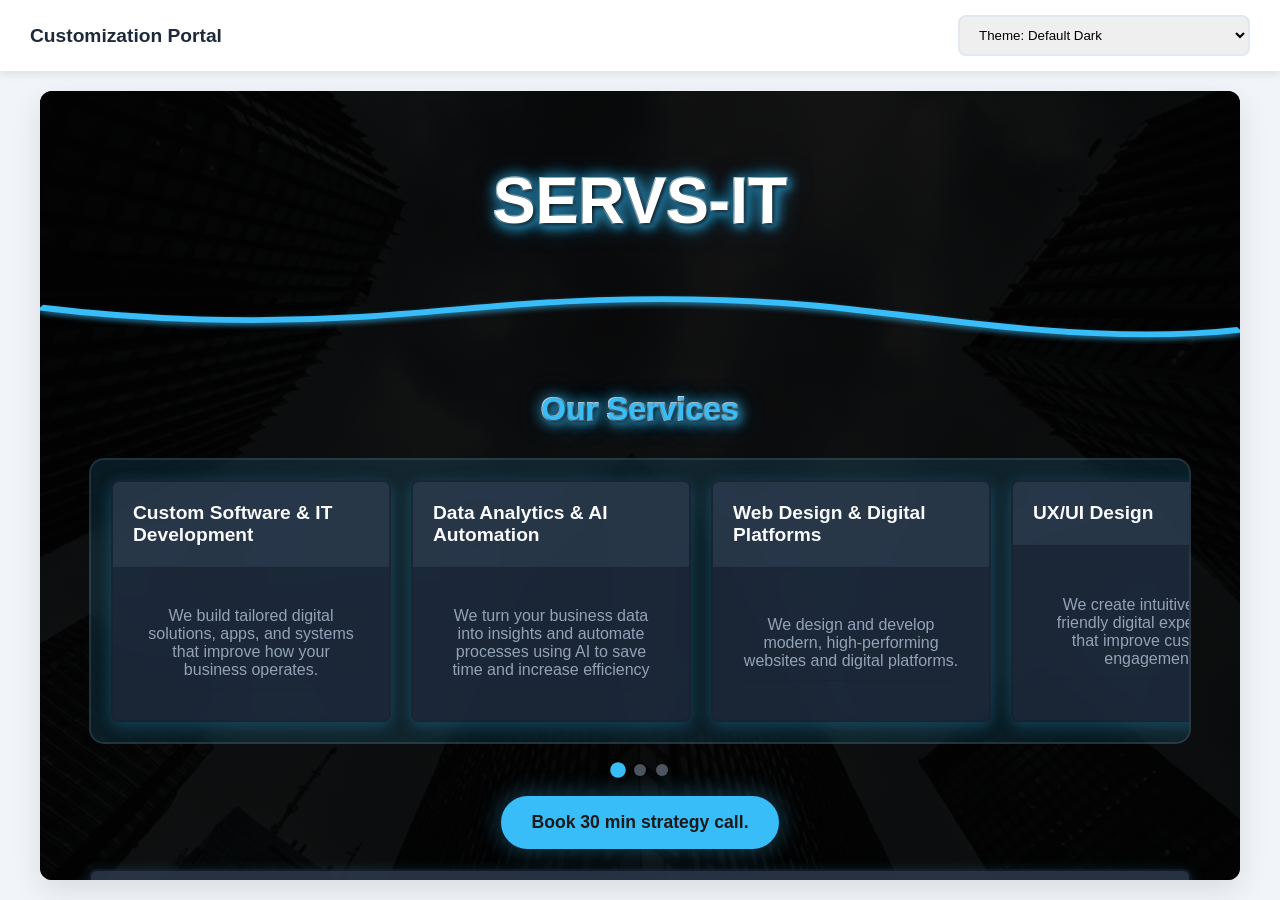
<file: Ribbon01Dyn/tools/dashboard.html>
<!DOCTYPE html>
<html lang="en">
<head>
    <meta charset="UTF-8">
    <meta name="viewport" content="width=device-width, initial-scale=1.0">
    <title>Theme Dashboard - Automated</title>
    <style>
        * { margin: 0; padding: 0; box-sizing: border-box; font-family: 'Segoe UI', sans-serif; }
        body { display: flex; flex-direction: column; height: 100vh; background-color: #f1f5f9; overflow: hidden; }
        
        .control-bar { 
            display: flex; align-items: center; justify-content: space-between; 
            background: #ffffff; padding: 15px 30px; box-shadow: 0 2px 10px rgba(0,0,0,0.1); 
            z-index: 10;
        }

        .branding { font-weight: bold; color: #1e293b; font-size: 1.2rem; }
        
        select { 
            padding: 10px 15px; border: 2px solid #e2e8f0; border-radius: 8px; 
            min-width: 250px; cursor: pointer; outline: none;
        }
        
        select:focus { border-color: #38bdf8; }

        .preview-container { flex-grow: 1; padding: 20px; display: flex; justify-content: center; }
        
        iframe { 
            width: 100%; max-width: 1200px; height: 100%; border: none; 
            border-radius: 12px; background: #fff; box-shadow: 0 10px 30px rgba(0,0,0,0.1); 
        }

        /* Loading indicator for the dropdown */
        option.loading { font-style: italic; color: #94a3b8; }
    </style>
</head>
<body>

    <div class="control-bar">
        <div class="branding">Customization Portal</div>
        <div class="controls">
            <select id="theme-selector">
                <option class="loading">Scanning themes...</option>
            </select>
        </div>
    </div>

    <div class="preview-container">
        <iframe id="site-preview" src="../index.html" title="Website Preview"></iframe>
    </div>

    <script>
        const themeSelector = document.getElementById('theme-selector');
        const sitePreview = document.getElementById('site-preview');

        /**
         * Automatically populates the dropdown from the manifest file
         */
        async function populateThemes() {
            try {
                // Fetch the manifest from the themes folder
                const response = await fetch('../themes/manifest.json');
                if (!response.ok) throw new Error("Manifest not found");
                
                const data = await response.json();
                
                // Clear the "Loading" option
                themeSelector.innerHTML = '';

                // Create options dynamically
                data.themes.forEach(theme => {
                    const opt = document.createElement('option');
                    opt.value = theme.id;
                    opt.textContent = `Theme: ${theme.label}`;
                    themeSelector.appendChild(opt);
                });

                // Set initial preview based on first theme in manifest
                if (data.themes.length > 0) {
                    updatePreview(data.themes[0].id);
                }

            } catch (error) {
                console.error("Auto-population failed:", error);
                themeSelector.innerHTML = '<option>Error loading themes</option>';
            }
        }

        function updatePreview(themeId) {
            sitePreview.src = `../index.html?theme=${themeId}`;
        }

        // Listener for manual changes
        themeSelector.addEventListener('change', (e) => updatePreview(e.target.value));

        //Initialise on load
        document.addEventListener('DOMContentLoaded', populateThemes);
    </script>
</body>
</html>
</file>
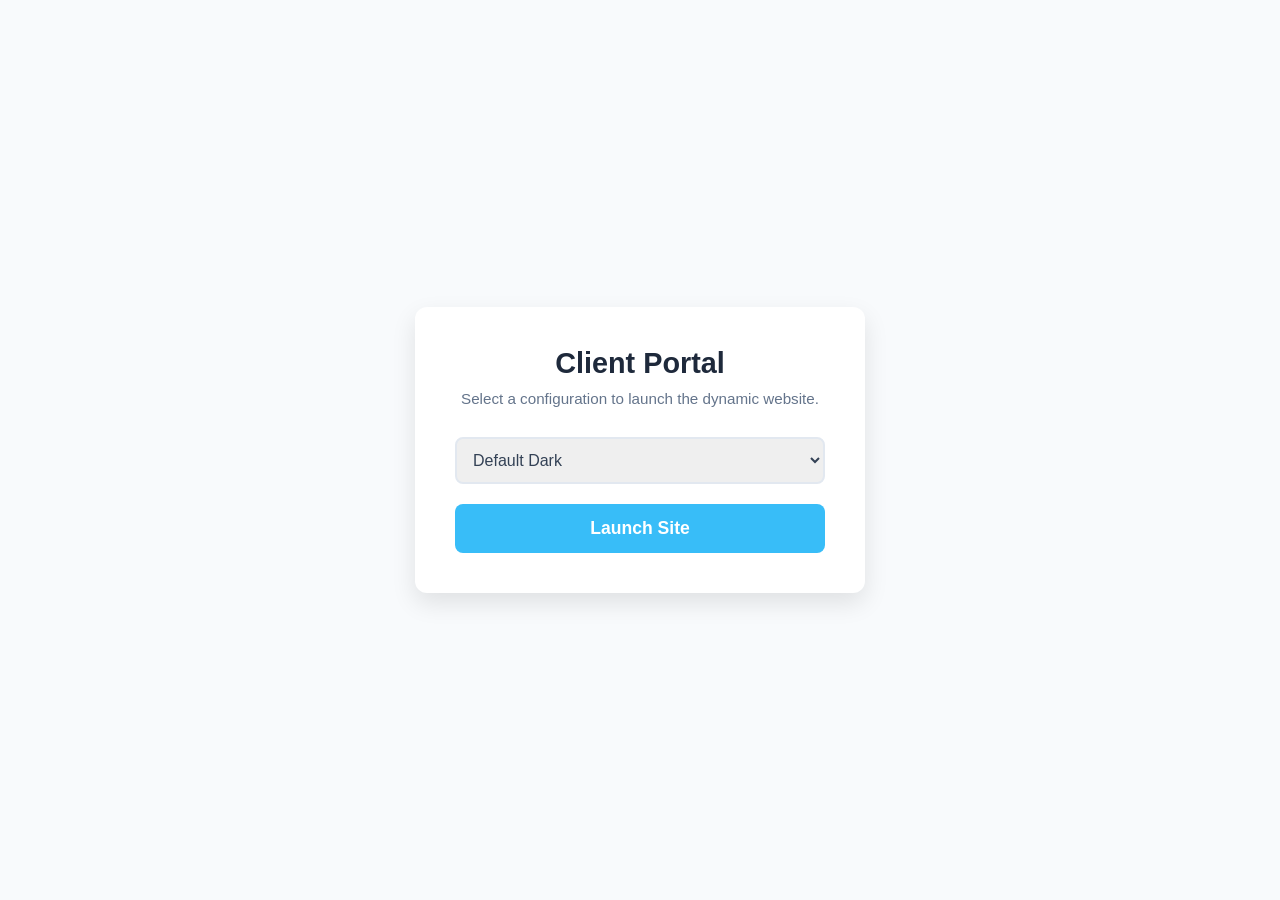
<file: Ribbon01Dyn/tools/launcher.html>
<!DOCTYPE html>
<html lang="en">
<head>
    <meta charset="UTF-8">
    <meta name="viewport" content="width=device-width, initial-scale=1.0">
    <title>Corporate Site Launcher</title>
    <style>
        * { margin: 0; padding: 0; box-sizing: border-box; font-family: 'Segoe UI', sans-serif; }
        body { background-color: #f8fafc; display: flex; align-items: center; justify-content: center; height: 100vh; color: #0f172a; }
        
        .launcher-card {
            background-color: #ffffff; padding: 40px; border-radius: 12px;
            box-shadow: 0 10px 25px rgba(0, 0, 0, 0.1); text-align: center;
            width: 100%; max-width: 450px;
        }

        .launcher-card h1 { color: #1e293b; margin-bottom: 10px; font-size: 1.8rem; }
        .launcher-card p { color: #64748b; margin-bottom: 30px; font-size: 0.95rem; }

        select {
            width: 100%; padding: 12px; border: 2px solid #e2e8f0; border-radius: 8px;
            font-size: 1rem; color: #334155; margin-bottom: 20px; outline: none; cursor: pointer;
        }

        select:focus { border-color: #38bdf8; }
        select:disabled { background-color: #f1f5f9; cursor: not-allowed; }

        button {
            width: 100%; background-color: #38bdf8; color: #ffffff; border: none;
            padding: 14px; border-radius: 8px; font-size: 1.1rem; font-weight: bold;
            cursor: pointer; transition: all 0.3s ease;
        }

        button:hover { background-color: #0284c7; transform: translateY(-1px); }
        button:disabled { background-color: #cbd5e1; cursor: not-allowed; }
    </style>
</head>
<body>

    <div class="launcher-card">
        <h1>Client Portal</h1>
        <p>Select a configuration to launch the dynamic website.</p>

        <select id="theme-selector" disabled>
            <option>Loading configurations...</option>
        </select>

        <button id="launch-btn" disabled>Launch Site</button>
    </div>

    <script>
        document.addEventListener('DOMContentLoaded', async () => {
            const selector = document.getElementById('theme-selector');
            const btn = document.getElementById('launch-btn');

            try {
                // 1. Fetch the manifest from the sibling themes folder
                const response = await fetch('../themes/manifest.json');
                if (!response.ok) throw new Error("Could not find manifest.json");
                
                const data = await response.json();

                // 2. Clear loader and populate options
                selector.innerHTML = '';
                data.themes.forEach(theme => {
                    const opt = document.createElement('option');
                    opt.value = theme.id;
                    opt.textContent = theme.label;
                    selector.appendChild(opt);
                });

                // 3. Enable UI
                selector.disabled = false;
                btn.disabled = false;

            } catch (error) {
                console.error("Launcher Error:", error);
                selector.innerHTML = '<option>Error: No themes found</option>';
            }

            // 4. Handle Launch
            btn.addEventListener('click', () => {
                const themeId = selector.value;
                // Redirect to root index with the chosen theme ID
                window.location.href = `../index.html?theme=${encodeURIComponent(themeId)}`;
            });
        });
    </script>

</body>
</html>
</file>
<file: MyITcompay/style.css>
/* Base Reset for scaling and clean formatting */
* {
    margin: 0;
    padding: 0;
    box-sizing: border-box;
    font-family: 'Segoe UI', Roboto, Helvetica, Arial, sans-serif;
}

/* TOP SECTION (Hero) */
.top-section {
    position: relative;
    height: 32vh; /* Takes up 32% of the screen height */
    /* Using an Unsplash placeholder image of a server room/code * /
    background: linear-gradient(rgba(0, 0, 0, 0.6), rgba(0, 0, 0, 0.6)), url('https://images.unsplash.com/photo-1451187580459-43490279c0fa?w=1600') center/cover no-repeat;
    */
    background: linear-gradient(rgba(0, 0, 0, 0.05), rgba(0, 0, 0, 0.05)), url('https://images.unsplash.com/photo-1761906270046-85545d6011ff?w=1600') center/cover no-repeat;
    display: flex;
    align-items: center;
    justify-content: center;
    
    /* Add this line to layer it above the body! */
    z-index: 10;
}

.top-section h1 {
    color: #ffffff;
    font-size: 4rem;
    text-align: center;
    padding: 0 20px 32px 20px;
    
    /* Layered text shadows for maximum readability */
    text-shadow: 
        2px 2px 4px rgba(0, 0, 0, 0.9),  /* Close, dark drop shadow */
        0px 0px 15px rgba(0, 0, 0, 0.6), /* Wider, softer dark glow */
        -1px -1px 0 #000000,  
         1px -1px 0 #000000,
        -1px  1px 0 #000000,
         1px  1px 0 #000000,
        2px 2px 8px rgba(0, 0, 0, 0.9), 
        2px 2px 15px rgba(0, 0, 0, 0.8),
        2px 2px 25px rgba(0, 0, 0, 0.6);
    
    /* The new animation properties */
    animation: fadeInUp 1.2s ease-out forwards;
}

/* Wave Dividers */
.wave-bottom {
    position: absolute;
    bottom: -1px; /* Prevents tiny gaps */
    left: 0;
    width: 100%;
    overflow: hidden;
    line-height: 0;
}

/* Top wave: Shadow pushes DOWN (positive 8px) onto the white body */
.top-section .wave-bottom svg {
    display: block;
    width: 100%;
    height: 60px; /* Adjust height of the curve */
    padding: 12px 0px 0px 0px;
}

/* Add the shadow directly to the blue ribbon stroke */
.top-section .floating-ribbon {
    /* Pushes the shadow straight down 4px, making the ribbon pop */
    filter: drop-shadow(0px 8px 8px rgba(0, 0, 0, 0.6));
}

/* Bottom wave: Shadow pushes UP (negative 8px) onto the white body */
.body-section .wave-bottom svg {
    display: block;
    width: 100%;
    height: 60px; /* Adjust height of the curve */
    padding: 22px 0px 0px 0px;
    
    /* This creates a soft shadow that follows the curve * /
    filter: drop-shadow(0px -4px 6px rgba(0, 0, 0, 0.6)); */
}
.body-section .floating-ribbon {
    /* Pushes the shadow straight down 8px, making the ribbon pop */
    filter: drop-shadow(0px -8px 8px rgba(0, 0, 0, 0.6));
}

/* Define the animation */
@keyframes fadeInUp {
    0% {
        opacity: 0;
        /* transform: translateY(40px); / * Starts 40 pixels lower */
    }
    100% {
        opacity: 1;
        /* transform: translateY(0); / * Ends at its normal position */
    }
}

/* BODY SECTION */
.body-section {
    position: relative;
    background-color: #ffffff; /* Requested RGB Hex */
    padding: 48px 20px 120px 20px; /* Extra bottom padding for the next wave */
}

.container {
    max-width: 800px;
    margin: 0 auto;
}

/* Accordion Styles */
.accordion-item {
    margin-bottom: 20px;
    border-radius: 8px;
    box-shadow: 0 4px 15px rgba(0,0,0,0.25);
    overflow: hidden;
}

.accordion-header {
    width: 100%;
    background-color: #f8fafc;
    color: #0f172a;
    padding: 20px;
    font-size: 1.2rem;
    font-weight: bold;
    border: none;
    outline: none;
    text-align: left;
    cursor: pointer;
    display: flex;
    justify-content: space-between;
    align-items: center;
    transition: background-color 0.3s ease;
}

.accordion-header:hover, .accordion-header.active {
    background-color: #e2e8f0;
}

.accordion-content {
    background-color: #ffffff;
    max-height: 0;
    overflow: hidden;
    transition: max-height 0.4s ease-out;
}

.accordion-content ul {
    list-style-type: none;
    padding: 20px;
}

.accordion-content li {
    padding: 10px 0;
    border-bottom: 1px solid #e2e8f0;
    color: #475569;
}

.accordion-content li:last-child {
    border-bottom: none;
}



/* BOTTOM SECTION */
.bottom-section {
    background-color: #1e293b; /* Dark slate */
    color: #f8fafc;
    padding: 28px 20px 26px 20px;
}

/* Two-column layout using Flexbox */
.footer-container {
    display: flex;
    justify-content: space-between; /* Pushes Contact left, Social right */
    align-items: flex-start;
    max-width: 1000px;
    margin: 0 auto;
    text-align: left;
}

.footer-container h2 {
    margin-bottom: 20px;
    color: #38bdf8; /* Nice tech blue */
}

.contact-info p {
    margin: 10px 0;
    font-size: 1.1rem;
}


/* Social Links Layout */
.social-links {
    margin-top: 30px;
    display: flex;
    gap: 15px; /* Adds perfect spacing between the buttons */
    flex-wrap: wrap; /* Ensures they stack neatly on very small phone screens */
}

/* Social Link Button Styling */
.social-links a {
    display: flex;
    align-items: center;
    justify-content: center;
    width: 55px;
    height: 55px;
    border: 2px solid #38bdf8;
    border-radius: 50%; /* Makes them perfect circles */
    color: #f8fafc; /* Icon color */
    transition: all 0.3s ease;
}

/* Ensuring the SVGs fit perfectly inside the circles */
.social-links a svg {
    width: 24px;
    height: 24px;
    fill: currentColor; /* Matches the color of the text/link */
}

/* Hover Effect for Social Links */
.social-links a:hover {
    background-color: #38bdf8;
    color: #1e293b; /* Dark text for contrast when hovered */
    box-shadow: 0px 4px 15px rgba(56, 189, 248, 0.4); /* Glowing blue shadow */
    transform: translateY(-3px); /* Makes the button "pop" up slightly */
}

/***********************************************/
/***********************************************/
/***********************************************/

/* Mobile responsiveness */
@media (max-width: 600px) {
    .top-section { height: 18vh; }
    .top-section h1 { 
        font-size: 2.8rem; 
        padding: 20px 20px 12px 20px;
        margin-top: 48%;
        margin-bottom: 56%;
    }
    .wave-bottom svg { height: 20px; }
    .body-section { padding: 48px 20px 80px 20px; }
    
    /* Forces the footer to stack gracefully on mobile */
    .footer-container {
        flex-direction: column; /* This forces the two columns to stack on top of each other! */
        align-items: center;    /* Centers everything horizontally */
        text-align: center;     /* Centers the text inside the blocks */
        gap: 40px;              /* Adds nice breathing room between Contact Info and Social Links */
    }
}
</file>
<file: MyITcompayDyn/style.css>
/* Define the global CSS variable with a fallback color */
:root {
    --theme-color: #38bdf8; /* Nice Tech Blue default */
    --body-bg: #ffffff;
    --footer-bg: #1e293b;
    --header-image: url('https://images.unsplash.com/photo-1761906270046-85545d6011ff?w=1600');
}

/* Base Reset for scaling and clean formatting */
* {
    margin: 0;
    padding: 0;
    box-sizing: border-box;
    font-family: 'Segoe UI', Roboto, Helvetica, Arial, sans-serif;
}

/* TOP SECTION (Hero) */
.top-section {
    position: relative;
    height: 32vh; /* Takes up 32% of the screen height */
    /* Using an Unsplash placeholder image of a server room/code */
    /* Using the new image variable */
    background: linear-gradient(rgba(0, 0, 0, 0.05), rgba(0, 0, 0, 0.05)), var(--header-image) center/cover no-repeat;
    display: flex;
    align-items: center;
    justify-content: center;
    
    /* Add this line to layer it above the body! */
    z-index: 10;
}

.top-section h1 {
    color: #ffffff;
    font-size: 4rem;
    text-align: center;
    padding: 0 20px 32px 20px;
    
    /* Layered text shadows for maximum readability */
    text-shadow: 
        2px 2px 4px rgba(0, 0, 0, 0.9),  /* Close, dark drop shadow */
        0px 0px 15px rgba(0, 0, 0, 0.6), /* Wider, softer dark glow */
        -1px -1px 0 #000000,  
         1px -1px 0 #000000,
        -1px  1px 0 #000000,
         1px  1px 0 #000000,
        2px 2px 8px rgba(0, 0, 0, 0.9), 
        2px 2px 15px rgba(0, 0, 0, 0.8),
        2px 2px 25px rgba(0, 0, 0, 0.6);
    
    /* The new animation properties */
    animation: fadeInUp 1.2s ease-out forwards;
}

/* Wave Dividers */
.wave-bottom {
    position: absolute;
    bottom: -1px; /* Prevents tiny gaps */
    left: 0;
    width: 100%;
    overflow: hidden;
    line-height: 0;
}


/* Top wave: Shadow pushes DOWN (positive 8px) onto the white body */
.top-section .wave-bottom svg {
    display: block;
    width: 100%;
    height: 60px; /* Adjust height of the curve */
    padding: 12px 0px 0px 0px;
}

/* Add the shadow directly to the blue ribbon stroke */
.top-section .floating-ribbon {
    stroke: var(--theme-color); /* CSS not HTML Control */
    /* Pushes the shadow straight down 4px, making the ribbon pop */
    filter: drop-shadow(0px 8px 8px rgba(0, 0, 0, 0.6));
}

.top-section .wave-mask {
    fill: var(--body-bg);
}


/* Bottom wave: Shadow pushes UP (negative 8px) onto the white body */
.body-section .wave-bottom svg {
    display: block;
    width: 100%;
    height: 60px; /* Adjust height of the curve */
    padding: 22px 0px 0px 0px;
    
}
.body-section .floating-ribbon {
    stroke: var(--theme-color); /* CSS not HTML Control */
    /* Pushes the shadow straight down 8px, making the ribbon pop */
    filter: drop-shadow(0px -8px 8px rgba(0, 0, 0, 0.6));
}

.body-section .wave-mask {
    fill: var(--footer-bg);
}


/* Define the animation */
@keyframes fadeInUp {
    0% {
        opacity: 0;
        /* transform: translateY(40px); / * Starts 40 pixels lower */
    }
    100% {
        opacity: 1;
        /* transform: translateY(0); / * Ends at its normal position */
    }
}

/* BODY SECTION */
.body-section {
    position: relative;
    background-color: var(--body-bg); /* Using the variable */
    padding: 48px 20px 120px 20px; /* Extra bottom padding for the next wave */
}

.container {
    max-width: 800px;
    margin: 0 auto;
}

/* Accordion Styles */
.accordion-item {
    margin-bottom: 20px;
    border-radius: 8px;
    box-shadow: 0 4px 15px rgba(0,0,0,0.25);
    overflow: hidden;
}

.accordion-header {
    width: 100%;
    background-color: #f8fafc;
    color: #0f172a;
    padding: 20px;
    font-size: 1.2rem;
    font-weight: bold;
    border: none;
    outline: none;
    text-align: left;
    cursor: pointer;
    display: flex;
    justify-content: space-between;
    align-items: center;
    transition: background-color 0.3s ease;
}

.accordion-header:hover, .accordion-header.active {
    background-color: #e2e8f0;
}

.accordion-content {
    background-color: #ffffff;
    max-height: 0;
    overflow: hidden;
    transition: max-height 0.4s ease-out;
}

.accordion-content ul {
    list-style-type: none;
    padding: 20px;
}

.accordion-content li {
    padding: 10px 0;
    border-bottom: 1px solid #e2e8f0;
    color: #475569;
}

.accordion-content li:last-child {
    border-bottom: none;
}



/* BOTTOM SECTION */
.bottom-section {
    background-color: var(--footer-bg); /* Using the variable */
    color: #f8fafc;
    padding: 28px 20px 26px 20px;
}

/* Two-column layout using Flexbox */
.footer-container {
    display: flex;
    justify-content: space-between; /* Pushes Contact left, Social right */
    align-items: flex-start;
    max-width: 1000px;
    margin: 0 auto;
    text-align: left;
}

.footer-container h2 {
    margin-bottom: 20px;
    color: var(--theme-color);
}

.contact-info p {
    margin: 10px 0;
    font-size: 1.1rem;
}


/* Social Links Layout */
.social-links {
    margin-top: 30px;
    display: flex;
    justify-content: center;
    gap: 15px; /* Adds perfect spacing between the buttons */
    flex-wrap: wrap; /* Ensures they stack neatly on very small phone screens */
}

/* Social Link Button Styling */
.social-links a {
    display: flex;
    align-items: center;
    justify-content: center;
    width: 55px;
    height: 55px;
    border: 2px solid var(--theme-color); /* Updated */
    border-radius: 50%; /* Makes them perfect circles */
    color: #f8fafc; /* Icon color */
    transition: all 0.3s ease;
}

/* Ensuring the SVGs fit perfectly inside the circles */
.social-links a svg {
    width: 24px;
    height: 24px;
    fill: currentColor; /* Matches the color of the text/link */
}

/* Hover Effect for Social Links */
.social-links a:hover {
    background-color: var(--theme-color); /* Updated */
    color: #1e293b; /* Dark text for contrast when hovered */
    box-shadow: 0px 4px 15px rgba(56, 189, 248, 0.4); /* Glowing blue shadow */
    transform: translateY(-3px); /* Makes the button "pop" up slightly */
}

/***********************************************/
/***********************************************/
/***********************************************/

/* Mobile responsiveness */
@media (max-width: 600px) {
    .top-section { height: 18vh; }
    .top-section h1 { 
        font-size: 2.8rem; 
        padding: 20px 20px 12px 20px;
        margin-top: 48%;
        margin-bottom: 56%;
    }
    .wave-bottom svg { height: 20px; }
    .body-section { padding: 48px 20px 80px 20px; }
    
    /* Forces the footer to stack gracefully on mobile */
    .footer-container {
        flex-direction: column; /* This forces the two columns to stack on top of each other! */
        align-items: center;    /* Centers everything horizontally */
        text-align: center;     /* Centers the text inside the blocks */
        gap: 40px;              /* Adds nice breathing room between Contact Info and Social Links */
    }
}
</file>
<file: Ribbon01Dyn/master.css>
/**************************************************
 * Master Stylesheet
 * Imports all sub-modules to build the full UI.
 **************************************************/
@import url('css/variables.css');
@import url('css/layout.css');

/**************************************************
* UI Components & Interactivity 
**************************************************/
@import url('css/ribbon-waves.css');
@import url('css/accordion.css');
@import url('css/social.css');
@import url('css/flashcard.css');
@import url('css/scroll-dots.css');
@import url('css/strategy-button.css');
@import url('css/mobile.css');
/**************************************************/

/* Custom scrollbar for Flashcard track */
#dynamic-services-container::-webkit-scrollbar {
    height: 6px;
}
#dynamic-services-container::-webkit-scrollbar-thumb {
    background: var(--theme-color);
    border-radius: 10px;
}
</file>
<file: Ribbon02Dyn/master.css>
/**************************************************
 * Master Stylesheet
 * Imports all sub-modules to build the full UI.
 **************************************************/
@import url('css/variables.css');
@import url('css/layout.css');

/**************************************************
* UI Components & Interactivity 
**************************************************/
@import url('css/ribbon-waves.css');
@import url('css/accordion.css');
@import url('css/social.css');
@import url('css/flashcard.css');
@import url('css/scroll-dots.css');
@import url('css/strategy-button.css');
@import url('css/mobile.css');
/**************************************************/

/* Custom scrollbar for Flashcard track */
#dynamic-services-container::-webkit-scrollbar {
    height: 6px;
}
#dynamic-services-container::-webkit-scrollbar-thumb {
    background: var(--theme-color);
    border-radius: 10px;
}
</file>
<file: Ribbon03Dyn/master.css>
/**************************************************
 * Master Stylesheet
 * Imports all sub-modules to build the full UI.
 **************************************************/
@import url('css/variables.css');
@import url('css/layout.css');

/**************************************************
* UI Components & Interactivity 
**************************************************/
@import url('css/ribbon-waves.css');
@import url('css/accordion.css');
@import url('css/social.css');
@import url('css/flashcard.css');
@import url('css/scroll-dots.css');
@import url('css/strategy-button.css');
@import url('css/logo.css');
@import url('css/mobile.css');
/**************************************************/

/* Custom scrollbar for Flashcard track */
#dynamic-services-container::-webkit-scrollbar {
    height: 6px;
}
#dynamic-services-container::-webkit-scrollbar-thumb {
    background: var(--theme-color);
    border-radius: 10px;
}
</file>
